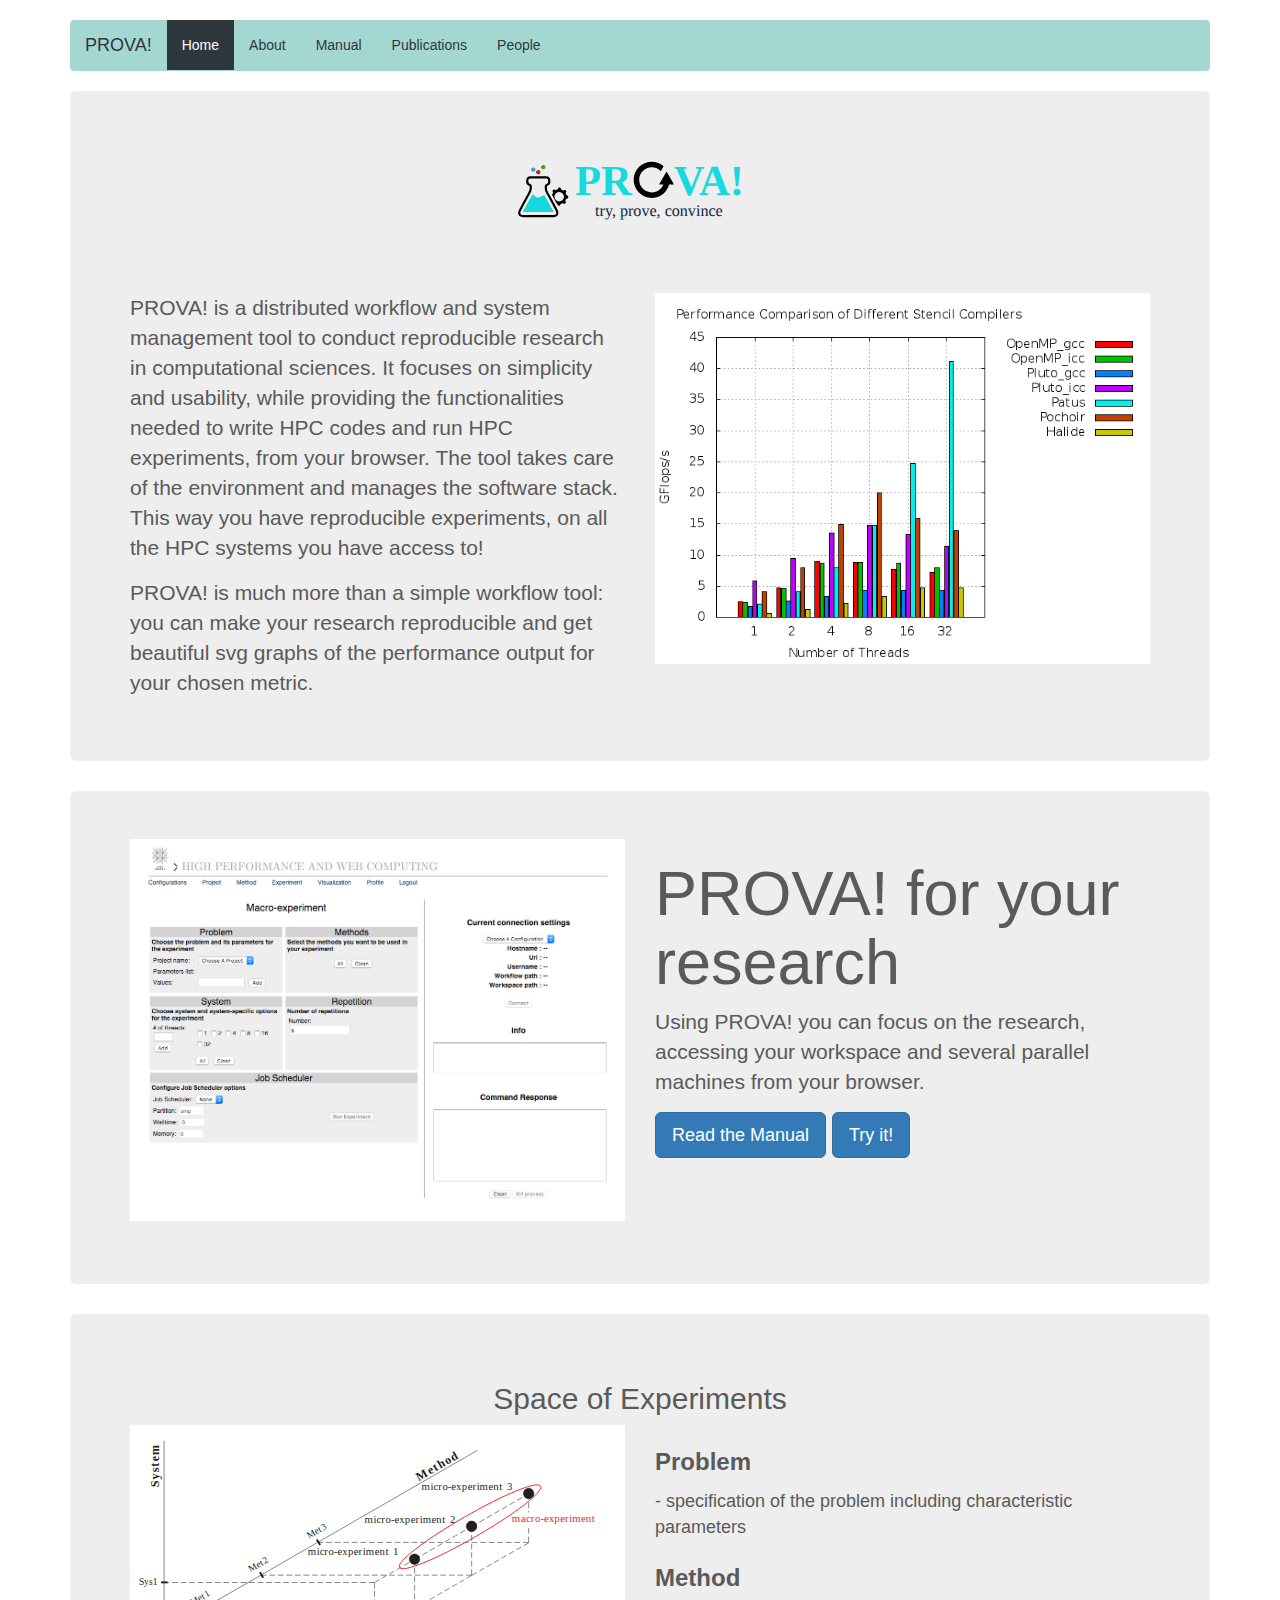
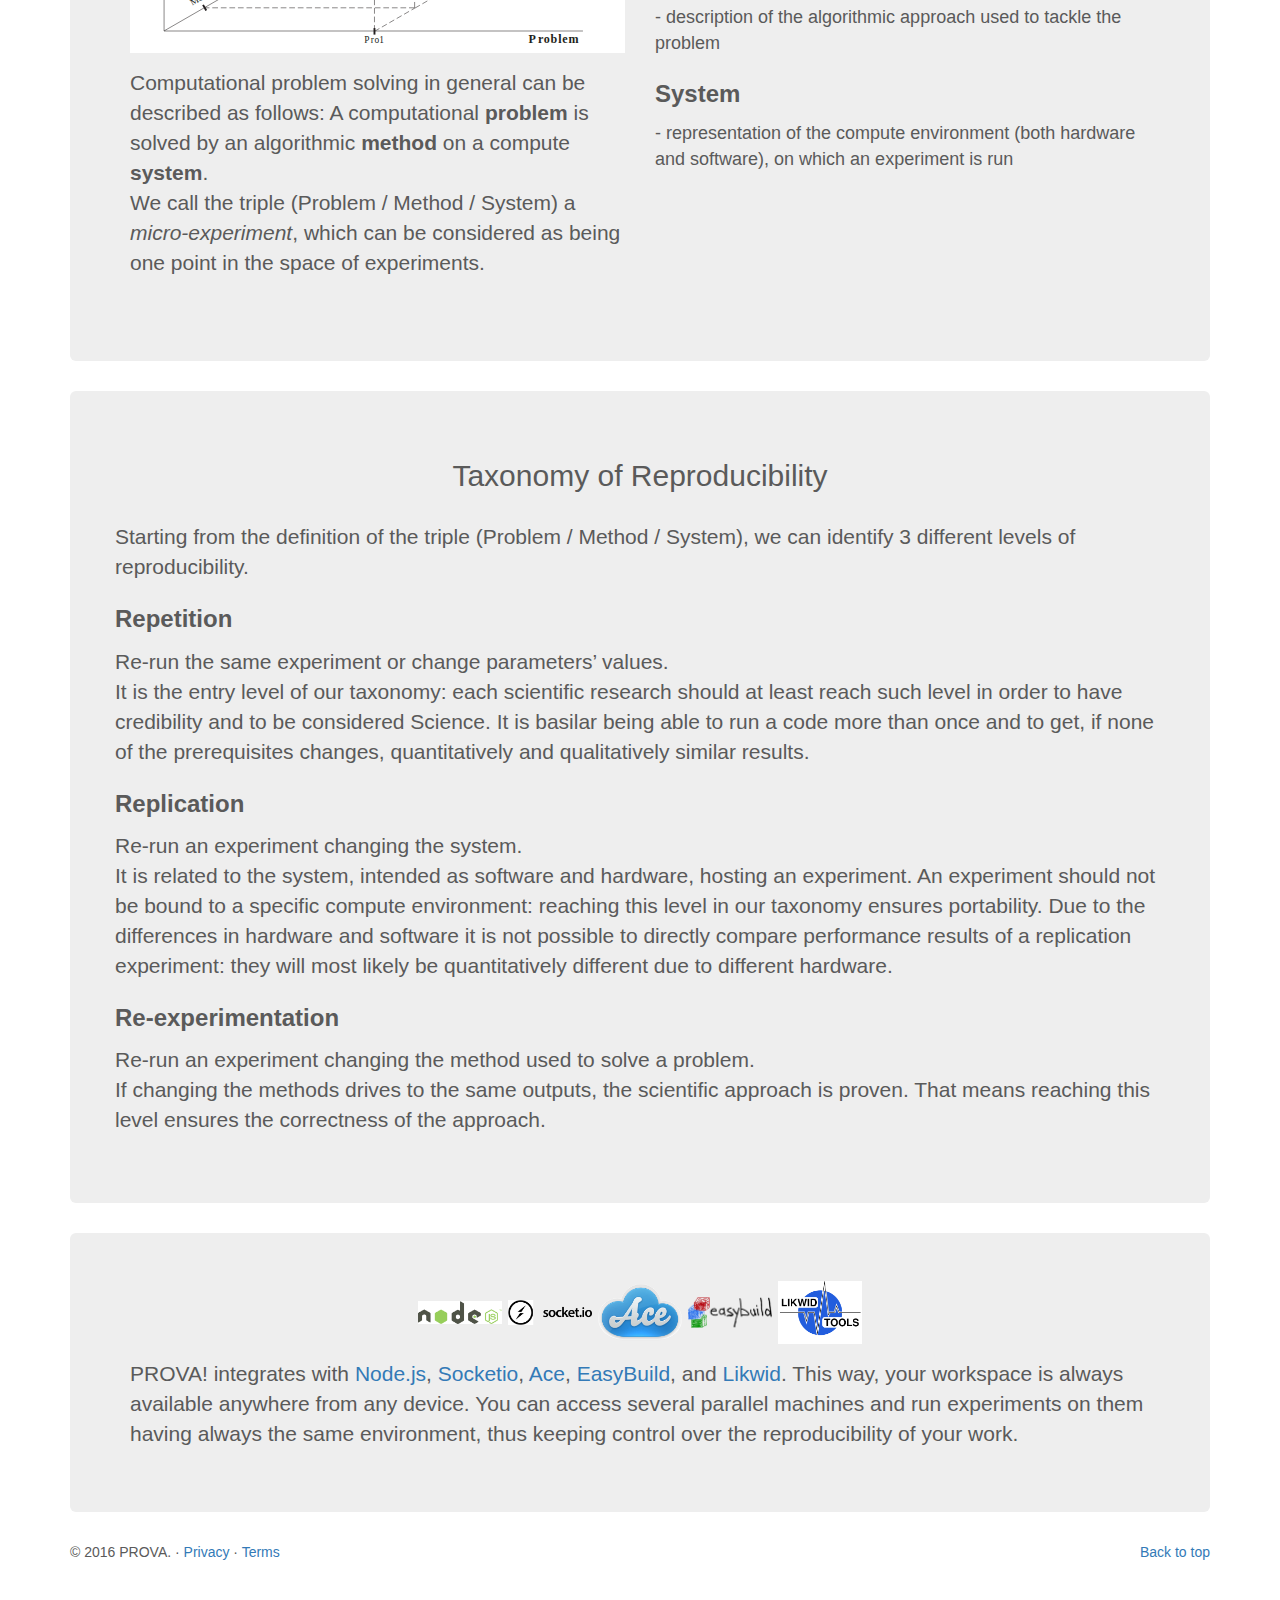
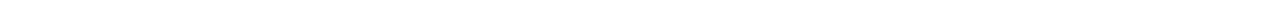
<file: index.html>
<!DOCTYPE html>
<html lang="en">
  <head>
    <meta charset="utf-8">
    <meta http-equiv="X-UA-Compatible" content="IE=edge">
    <meta name="viewport" content="width=device-width, initial-scale=1">
    <!-- The above 3 meta tags *must* come first in the head; any other head content must come *after* these tags -->
    <meta name="description" content="PROVA, a Tool for Reproducible High-Performance Computing Benchmarking Experiments">
    <meta name="author" content="Danilo Guerrera">
    <!-- <link rel="icon" href="images/favicon.ico"> -->
    <link rel="apple-touch-icon" sizes="180x180" href="images/apple-touch-icon.png">
    <link rel="icon" type="image/png" sizes="32x32" href="images/favicon-32x32.png">
    <link rel="icon" type="image/png" sizes="16x16" href="images/favicon-16x16.png">
    <link rel="manifest" href="images/site.webmanifest">
    <link rel="mask-icon" href="images/safari-pinned-tab.svg" color="#5bbad5">
    <link rel="shortcut icon" href="images/favicon.ico">
    <meta name="msapplication-TileColor" content="#da532c">
    <meta name="msapplication-config" content="images/browserconfig.xml">
    <meta name="theme-color" content="#ffffff">

    <title>PROVA! a tool for HPC Benchmarking Experiments</title>

    <!-- change to https -->
    <script>
      if (window.location.host.indexOf('github.io') > -1 && window.location.protocol != "https:"){
        window.location.protocol = "https";
      }
    </script>
    
    <!-- GA
    <script src="analytics.js"></script>
    -->
    <!-- GA -->
    <script>
    (function(i,s,o,g,r,a,m){i['GoogleAnalyticsObject']=r;i[r]=i[r]||function(){
    (i[r].q=i[r].q||[]).push(arguments)},i[r].l=1*new Date();a=s.createElement(o),
    m=s.getElementsByTagName(o)[0];a.async=1;a.src=g;m.parentNode.insertBefore(a,m)
    })(window,document,'script','https://www.google-analytics.com/analytics.js','ga');

    ga('create', 'UA-98787777-1', 'auto');
    ga('send', 'pageview');
    </script>
    
    <!-- Bootstrap core CSS -->
    <link href="css/bootstrap.min.css" rel="stylesheet">

    <!-- IE10 viewport hack for Surface/desktop Windows 8 bug -->
    <link href="css/ie10-viewport-bug-workaround.css" rel="stylesheet">

    <!-- Just for debugging purposes. Don't actually copy these 2 lines! -->
    <!--[if lt IE 9]><script src="../../assets/js/ie8-responsive-file-warning.js"></script><![endif]-->
    <script src="js/ie-emulation-modes-warning.js"></script>

    <!-- HTML5 shim and Respond.js for IE8 support of HTML5 elements and media queries -->
    <!--[if lt IE 9]>
      <script src="https://oss.maxcdn.com/html5shiv/3.7.2/html5shiv.min.js"></script>
      <script src="https://oss.maxcdn.com/respond/1.4.2/respond.min.js"></script>
    <![endif]-->

    <!-- Custom styles for this template -->
    <link href="css/carousel.css" rel="stylesheet">
  </head>
<!-- NAVBAR
================================================== -->
  <body>
    <div class="navbar-wrapper">
      <div class="container">

        <nav class="navbar navbar-inverse navbar-static-top">
          <div class="container">
            <div class="navbar-header">
              <button type="button" class="navbar-toggle collapsed" data-toggle="collapse" data-target="#navbar" aria-expanded="false" aria-controls="navbar">
                <span class="sr-only">Toggle navigation</span>
                <span class="icon-bar"></span>
                <span class="icon-bar"></span>
                <span class="icon-bar"></span>
              </button>
              <a class="navbar-brand" href="index.html">PROVA!</a>
            </div>
            <div id="navbar" class="navbar-collapse collapse">
              <ul class="nav navbar-nav">
                <li class="active"><a href="index.html">Home</a></li>
                <li><a href="about.html">About</a></li>
                <li><a href="manual.html">Manual</a></li>
                <li><a href="publications.html">Publications</a></li>
                <li><a href="people.html">People</a></li>
              </ul>
            </div>
          </div>
        </nav>

      </div>
    </div>

    <!-- Messaging and featurettes
    ================================================== -->
    <!-- Wrap the rest of the page in another container to center all the content. -->

    <div class="container">

      <!-- Three columns of text below the carousel -->
      <div class="jumbotron">

         <h2 id="icon-prova-size80" class="h1" data-heading-depth="1" style="display:block;text-align:center">
           <!-- When we have a logo we use it here <img src="images/prova.png" title="icon-prova" alt="icon-prova" data-path="images/prova.png" data-linkid="icon-prova" class="icon"> -->
           <img src="images/prova_full.svg" title="icon-prova" alt="icon-prova" data-path="images/prova_full.svg" data-linkid="icon-prova" class="icon">
            <!-- PROVA!<br>
            <span style="font-size:80%">try, prove, convince</span> -->
         </h2>
         <p class="p noindent"><br></p>
         <div class="row">
            <div class="col col-md-6">
               <p class="p noindent">PROVA! is a distributed workflow and system management tool to conduct reproducible research in computational sciences. It focuses on simplicity and usability,
                 while providing the functionalities needed to write HPC codes and run HPC experiments, from your browser. The tool takes care of the environment and
                 manages the software stack. This way you have reproducible experiments, on all the HPC systems you have access to!
               </p>
               <p class="p indent">PROVA! is much more than a simple workflow tool: you can make your research reproducible
                    and get beautiful svg graphs of the performance output for your chosen metric.
               </p>
            <!--   <p class="p indent"><a href="editor.html" data-linkid="edit-continue" class="btn btn-primary btn-lg" style="role:button">Start editing…</a></p> -->
            </div>
            <div class="col col-md-6">
               <p class="p noindent"><img src="images/measure.png" title="PROVA screenshot" alt="prova-focus" data-path="images/measure.png" data-linkid="prova-focus" style="width:100%"></p>
            </div>
         </div>
      </div>

      <div class="jumbotron">
        <div class="row">
          <div class="col col-md-6">
            <p class="p noindent"><img src="images/prova.png" title="Experiment screenshot" alt="sshot-presentation" data-path="images/prova.png" data-linkid="experiment" style="width:100%"></p>
          </div>
          <div class="col col-md-6">
             <h2 id="sec-prova-for-research" class="h1" data-heading-depth="1" style="display:block">PROVA! for your research</h2>
             <p class="p noindent">Using PROVA! you can focus on the research, accessing your workspace and several parallel machines from your browser.
             </p>
             <p class="p indent">
               <a href="manual.html" data-linkid="manual-html" class="btn btn-primary btn-lg" style="role:button">Read the Manual</a>
               <a href="https://repro-hpc.dmi.unibas.ch/" data-linkid="repro-hpc" class="btn btn-primary btn-lg" style="role:button">Try it!</a>
             </p>
          </div>
       </div>
     </div>

     <div class="jumbotron">
       <h2 style="display:block;text-align:center">Space of Experiments</h2>
       <div class="row">
         <div class="col col-md-6">
           <p class="p noindent"><img src="images/space.svg" title="Space of Experiments" alt="sshot-presentation" data-path="images/space.svg" data-linkid="spaceofexp" style="width:100%"></p>
           <p class="p noindent">
             Computational problem solving in general can be described as follows: A  computational <b>problem</b> is solved by an algorithmic
             <b>method</b> on a  compute <b>system</b>.
             <br>
             We call the triple (Problem / Method / System) a <i>micro-experiment</i>, which can be considered
             as being one point in the space of experiments.
           </p>
           <br>
         </div>
         <div class="col col-md-6">
          <!-- <h2>Experiment definition</h2>
          <p> -->
            <dl>
             <h3>
               <dt>Problem</dt>
             </h3>
               <h4>
                 <dd>- specification of the problem including characteristic parameters</dd>
               </h4>
             <h3>
               <dt>Method</dt>
             </h3>
               <h4>
                 <dd>- description of the algorithmic approach used to tackle the problem</dd>
               </h4>
             <h3>
               <dt>System</dt>
             </h3>
               <h4>
                 <dd>- representation of the compute environment (both hardware and software), on which an experiment is run</dd>
               </h4>
            </dl>
          </p>
          </div>
        </div>
        </div>


      <div class="jumbotron">
        <!-- <h2 style="display:block;text-align:center">Repeatability levels</h2> -->
        <h2 style="display:block;text-align:center">Taxonomy of Reproducibility</h2>
        <div class="row">
          <br>
          <!-- <div class="col col-md-6"> -->
              <p class="p noindent">
                Starting from the definition of the triple (Problem / Method / System), we can identify 3 different levels of reproducibility.
              </p>
              <dl>
                <h3>
                  <dt>Repetition</dt>
                </h3>
                  <p class="p noindent">
                      Re-run the same experiment or change parameters’ values.<br>
                      It is the entry level of our taxonomy: each scientific research should at least reach such level in order to have credibility and
                      to be considered Science. It is basilar being able to run a code more than once and to get, if none of the prerequisites changes,
                      quantitatively and qualitatively similar results.
                  </p>
                  <h3>
                    <dt>Replication</dt>
                  </h3>
                  <p class="p noindent">
                      Re-run an experiment changing the system.<br>
                      It is related to the system, intended as software and hardware, hosting an experiment.
                      An experiment should not be bound to a specific compute environment: reaching this level in our taxonomy ensures portability.
                      Due to the differences in hardware and software it is not possible to directly compare performance results of a replication
                      experiment: they will most likely be quantitatively different due to different hardware.
                  </p>
                  <h3>
                    <dt>Re-experimentation</dt>
                  </h3>
                    <p class="p noindent">
                      Re-run an experiment changing the method used to solve a problem.<br>
                      If changing the methods drives to the same outputs, the scientific approach is proven. That means reaching this level ensures the
                      correctness of the approach.
                    </p>
                </dl>
              </p>
        </div>
      </div>

    <div class="jumbotron">
      <div class="center align-center" style="text-align:center">
        <p class="p noindent">
          <img src="images/nodejs.png" title="Nodejs" alt="nodejs logo" data-path="images/nodejs.png" data-linkid="nodejs" class="icon">
          <img src="images/socketIO.png" title="SocketIO" alt="SocketIO logo" data-path="images/socketIO.png" data-linkid="socketIO" class="icon">
          <img src="images/ace.png" title="Ace" alt="Ace logo" data-path="images/ace.png" data-linkid="ace" class="icon">
          <img src="images/easybuild.png" title="EasyBuild" alt="EasyBuildO logo" data-path="images/easybuild.png" data-linkid="EasyBuild" class="icon">
          <img src="images/likwid.png" title="Likwid" alt="Likwid logo" data-path="images/likwid.png" data-linkid="Likwid" class="icon">
        </p>
      </div>
      <p class="p noindent">PROVA! integrates with <a href="https://nodejs.org" data-linkid="nodejs" target="_blank">Node.js</a>, <a href="http://socket.io/" data-linkid="socketio" target="_blank">Socketio</a>, <a href="https://ace.c9.io" data-linkid="ace" target="_blank">Ace</a>, <a href="https://hpcugent.github.io/easybuild/" data-linkid="easybuild" target="_blank">EasyBuild</a>, and <a href="https://github.com/RRZE-HPC/likwid/wiki" data-linkid="likwid" target="_blank">Likwid</a>.
        This way, your workspace is always available anywhere from any device. You can access several parallel machines and run experiments on them having always the same environment, thus keeping control over the reproducibility of your work.
      </p>
    </div>

      <!-- /END THE FEATURETTES -->


      <!-- FOOTER -->
      <footer>
        <p class="pull-right"><a href="#">Back to top</a></p>
        <p>&copy; 2016 PROVA. &middot; <a href="privacy.html">Privacy</a> &middot; <a href="terms.html">Terms</a></p>
      </footer>

    </div><!-- /.container -->


    <!-- Bootstrap core JavaScript
    ================================================== -->
    <!-- Placed at the end of the document so the pages load faster -->
    <script src="https://ajax.googleapis.com/ajax/libs/jquery/1.11.3/jquery.min.js"></script>
    <script>window.jQuery || document.write('<script src="js/jquery.min.js"><\/script>')</script>
    <script src="js/bootstrap.min.js"></script>
    <!-- Just to make our placeholder images work. Don't actually copy the next line! -->
    <script src="js/holder.min.js"></script>
    <!-- IE10 viewport hack for Surface/desktop Windows 8 bug -->
    <script src="js/ie10-viewport-bug-workaround.js"></script>
  </body>
</html>
</file>
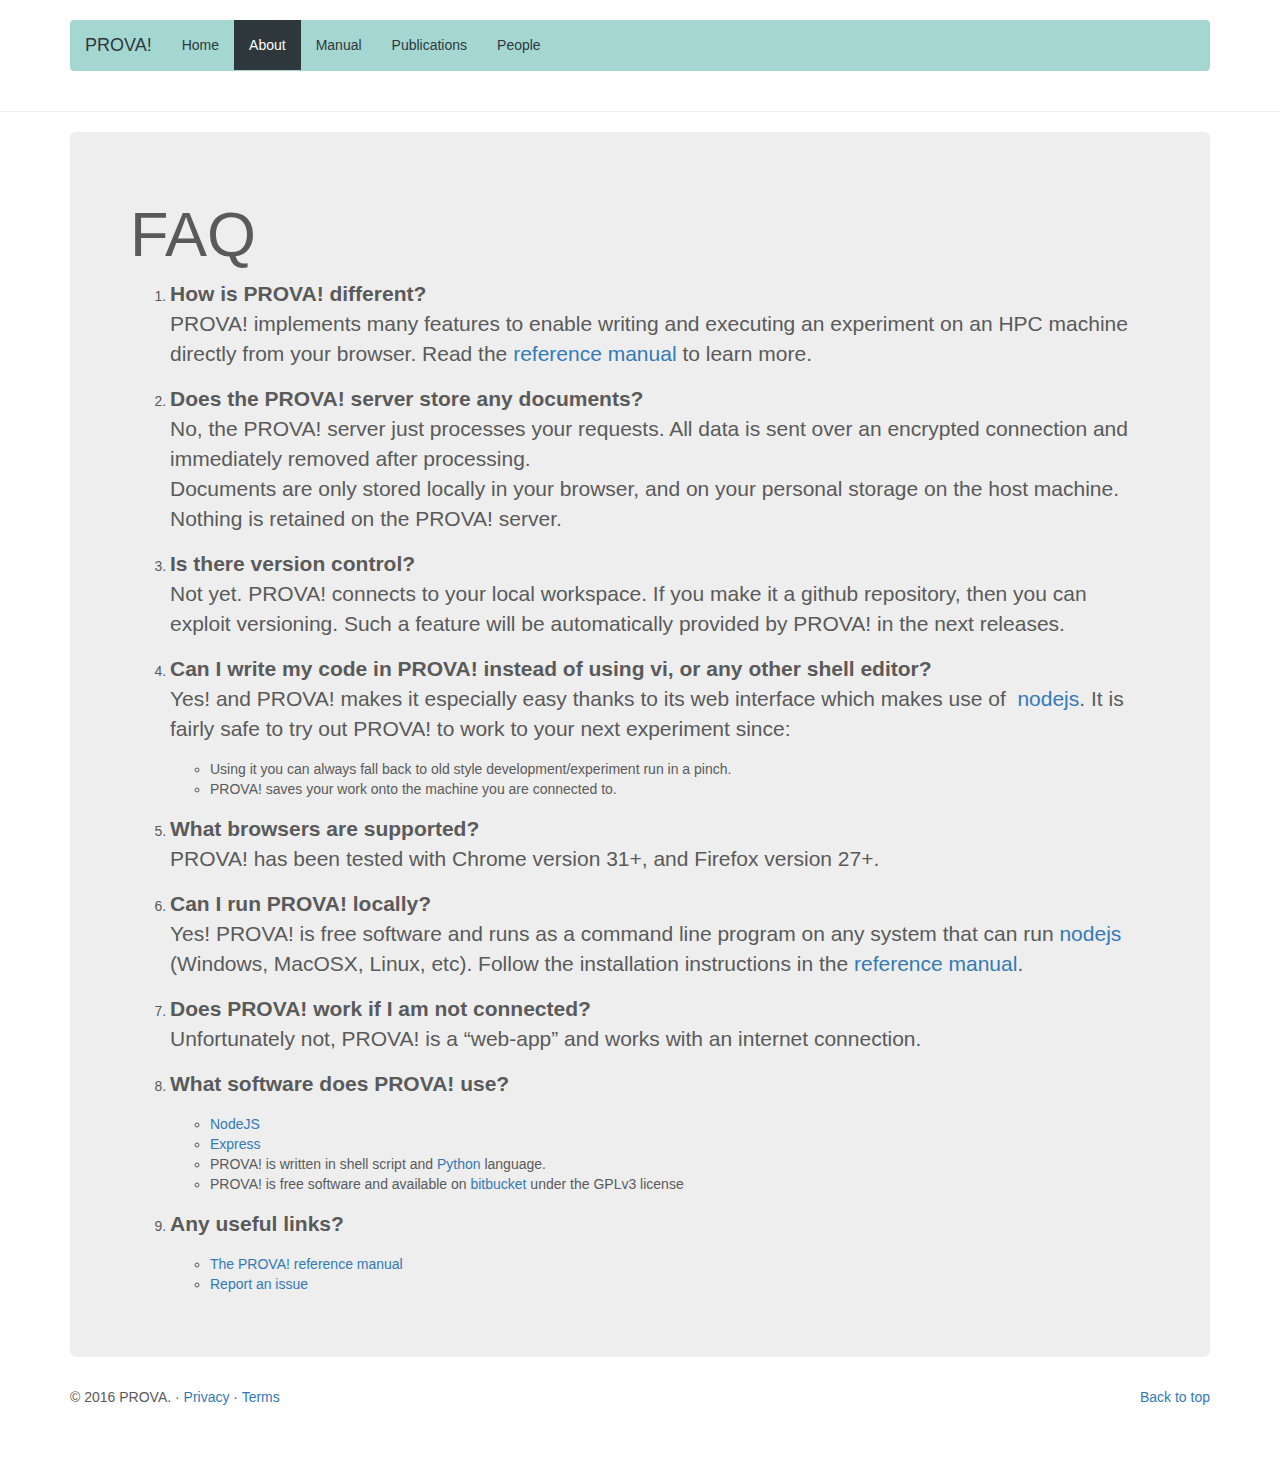
<file: about.html>
<html>
  <head>
    <meta charset="utf-8">
    <meta http-equiv="X-UA-Compatible" content="IE=edge">
    <meta name="viewport" content="width=device-width, initial-scale=1">
    <!-- The above 3 meta tags *must* come first in the head; any other head content must come *after* these tags -->
    <link rel="icon" href="images/favicon.ico">
    <!-- Bootstrap core CSS -->
    <link href="css/bootstrap.min.css" rel="stylesheet">

    <!-- IE10 viewport hack for Surface/desktop Windows 8 bug -->
    <link href="css/ie10-viewport-bug-workaround.css" rel="stylesheet">

    <!-- Just for debugging purposes. Don't actually copy these 2 lines! -->
    <!--[if lt IE 9]><script src="../../assets/js/ie8-responsive-file-warning.js"></script><![endif]-->
    <script src="js/ie-emulation-modes-warning.js"></script>

    <!-- GA -->
    <script src="analytics.js"></script>
    
    <!-- HTML5 shim and Respond.js for IE8 support of HTML5 elements and media queries -->
    <!--[if lt IE 9]>
      <script src="https://oss.maxcdn.com/html5shiv/3.7.2/html5shiv.min.js"></script>
      <script src="https://oss.maxcdn.com/respond/1.4.2/respond.min.js"></script>
    <![endif]-->

    <!-- Custom styles for this template -->
    <link href="css/carousel.css" rel="stylesheet">
  </head>

  <!-- NAVBAR
  ================================================== -->
  <body>
    <div class="navbar-wrapper">
      <div class="container">

        <nav class="navbar navbar-inverse navbar-static-top">
          <div class="container">
            <div class="navbar-header">
              <button type="button" class="navbar-toggle collapsed" data-toggle="collapse" data-target="#navbar" aria-expanded="false" aria-controls="navbar">
                <span class="sr-only">Toggle navigation</span>
                <span class="icon-bar"></span>
                <span class="icon-bar"></span>
                <span class="icon-bar"></span>
              </button>
              <a class="navbar-brand" href="index.html">PROVA!</a>
            </div>
            <div id="navbar" class="navbar-collapse collapse">
              <ul class="nav navbar-nav">
                <li><a href="index.html">Home</a></li>
                <li class="active"><a href="about.html">About</a></li>
                <li><a href="manual.html">Manual</a></li>
                <li><a href="publications.html">Publications</a></li>
                <li><a href="people.html">People</a></li>
              </ul>
            </div>
          </div>
        </nav>

      </div>
    </div>

    <hr>

    <div class="container">
      <div class="jumbotron">
      	<h2 id="sec-faq" class="h1" data-heading-depth="1" style="display:block">FAQ</h2>
      	<ol class="ol loose">
      		<li class="li ol-li loose-li">
      			<p><strong class="strong-star2">How is PROVA! different?</strong><br>
      				PROVA! implements many features to enable writing and executing an
      				experiment on an HPC machine directly from your browser. Read the <a href="manual.html" data-linkid="reference manual">reference manual</a> to learn more.
      			</p>
      		</li>
      		<li class="li ol-li loose-li">
      			<p><strong class="strong-star2">Does the PROVA! server store any documents?</strong><br>
      				No, the PROVA! server just processes your requests. All data is sent over an
      				encrypted connection and immediately removed after processing.<br>
              Documents are only stored locally in your browser, and on your
      				personal storage on the host machine. Nothing is retained on the PROVA! server.
      			</p>
      		</li>
      		<!-- <li class="li ol-li loose-li">
      			<p><strong class="strong-star2">Do I need to save my files?</strong><br>
      				No, PROVA! continuously saves the current document in browser local
      				storage. You can at any time close the browser or shutdown the
      				computer and your changes are saved. PROVA! also automatically
      				synchronizes your changes to the machine you are accessing every 30 seconds or
      				so.
      			</p>
      		</li> -->
      		<!-- <li class="li ol-li loose-li">
      			<p><strong class="strong-star2">Can I work concurrently with other users on a project?</strong><br>
      				Yes, PROVA! merges concurrent changes automatically. However,
      				currently only Github supports full sharing of files in
      				the cloud.
      			</p>
      		</li> -->
      		<li class="li ol-li loose-li">
      			<p><strong class="strong-star2">Is there version control?</strong><br>
      				Not yet. PROVA! connects to your local workspace. If you make it a github repository, then you can exploit
      				versioning. Such a feature will be automatically provided by PROVA! in the next releases.
      			</p>
      		</li>
      		<li class="li ol-li loose-li">
      			<p><strong class="strong-star2">Can I write my code in PROVA! instead of using vi, or any other shell editor?</strong><br>
              Yes! and PROVA! makes it especially easy thanks to its web interface which makes use of &nbsp;<a href="http://nodejs.org" 
                    data-linkid="nodejs">nodejs</a>. <!--to work with others through
      				Github. -->It is fairly safe to try out PROVA! to work to your next experiment since:
      			</p>
        			<ul class="ul list-star compact">
        				<li class="li ul-li list-star-li compact-li">Using it you can always fall back to old style development/experiment run in a pinch.</li>
        				<li class="li ul-li list-star-li compact-li">PROVA! <!--synchronizes and backs up your document to the cloud
      					making the document available anywhere on any device.-->saves your work onto the machine you are connected to.
        				</li>
        			</ul>
            </p>
      		</li>
      		<li class="li ol-li loose-li">
      			<p><strong class="strong-star2">What browsers are supported?</strong><br>
      				PROVA! has been tested with Chrome version 31+, and
      				Firefox version 27+.
      			</p>
      		</li>
      		<li class="li ol-li loose-li">
      			<p><strong class="strong-star2">Can I run PROVA! locally?</strong><br>
      				Yes! PROVA! is free software and runs as a command line program on
      				any system that can run <a href="http://nodejs.org" data-linkid="nodejs">nodejs</a> (Windows, MacOSX, Linux, etc).
      				Follow the installation instructions in the <a href="manual.html">reference manual</a>.
      			</p>
      		</li>
      		<li class="li ol-li loose-li">
      			<p><strong class="strong-star2">Does PROVA! work if I am not connected?</strong><br>
            Unfortunately not, PROVA! is a
      				“web-app” and works with an internet connection.
      			</p>
      		</li>
      		<li class="li ol-li loose-li">
      			<p><strong class="strong-star2">What software does PROVA! use?</strong>
        			<ul class="ul list-dash compact">
        				<li class="li ul-li list-dash-li compact-li"><a href="http://nodejs.org" data-linkid="nodejs">NodeJS</a></li>
        				<li class="li ul-li list-dash-li compact-li"><a href="http://expressjs.com" data-linkid="express">Express</a></li>
        				<li class="li ul-li list-dash-li compact-li">PROVA! is written in shell script and <a href="https://www.python.org/" data-linkid="python">Python</a> language.</li>
        				<li class="li ul-li list-dash-li compact-li">PROVA! is free software and available on <a href="https://bitbucket.org/hpwc/nodejs_server" data-linkid="bitbucket">bitbucket</a> under the
        					GPLv3 license
        				</li>
        			</ul>
            </p>
      		</li>
      		<li class="li ol-li loose-li">
      			<p><strong class="strong-star2">Any useful links?</strong>
        			<ul class="ul list-dash compact">
        				<li class="li ul-li list-dash-li compact-li"><a href="manual.html" data-linkid="reference manual">The PROVA! reference manual</a></li>
        				<li class="li ul-li list-dash-li compact-li"><a href="https://github.com/dominicbosch/hpwc-workflow/issues">Report an issue</a> </li>
        			</ul>
            </p>
      		</li>
      	</ol>
      </div>

      <!-- FOOTER -->
  		<footer>
  			<p class="pull-right"><a href="#">Back to top</a></p>
  			<p>&copy; 2016 PROVA. &middot; <a href="privacy.html">Privacy</a> &middot; <a href="terms.html">Terms</a></p>
  		</footer>

    </div><!-- /.container -->
    <!-- Bootstrap core JavaScript
    ================================================== -->
    <!-- Placed at the end of the document so the pages load faster -->
    <script src="https://ajax.googleapis.com/ajax/libs/jquery/1.11.3/jquery.min.js"></script>
    <script>window.jQuery || document.write('<script src="js/jquery.min.js"><\/script>')</script>
    <script src="js/bootstrap.min.js"></script>
    <!-- Just to make our placeholder images work. Don't actually copy the next line! -->
    <script src="js/holder.min.js"></script>
    <!-- IE10 viewport hack for Surface/desktop Windows 8 bug -->
    <script src="js/ie10-viewport-bug-workaround.js"></script>
  </body>
</html>
</file>
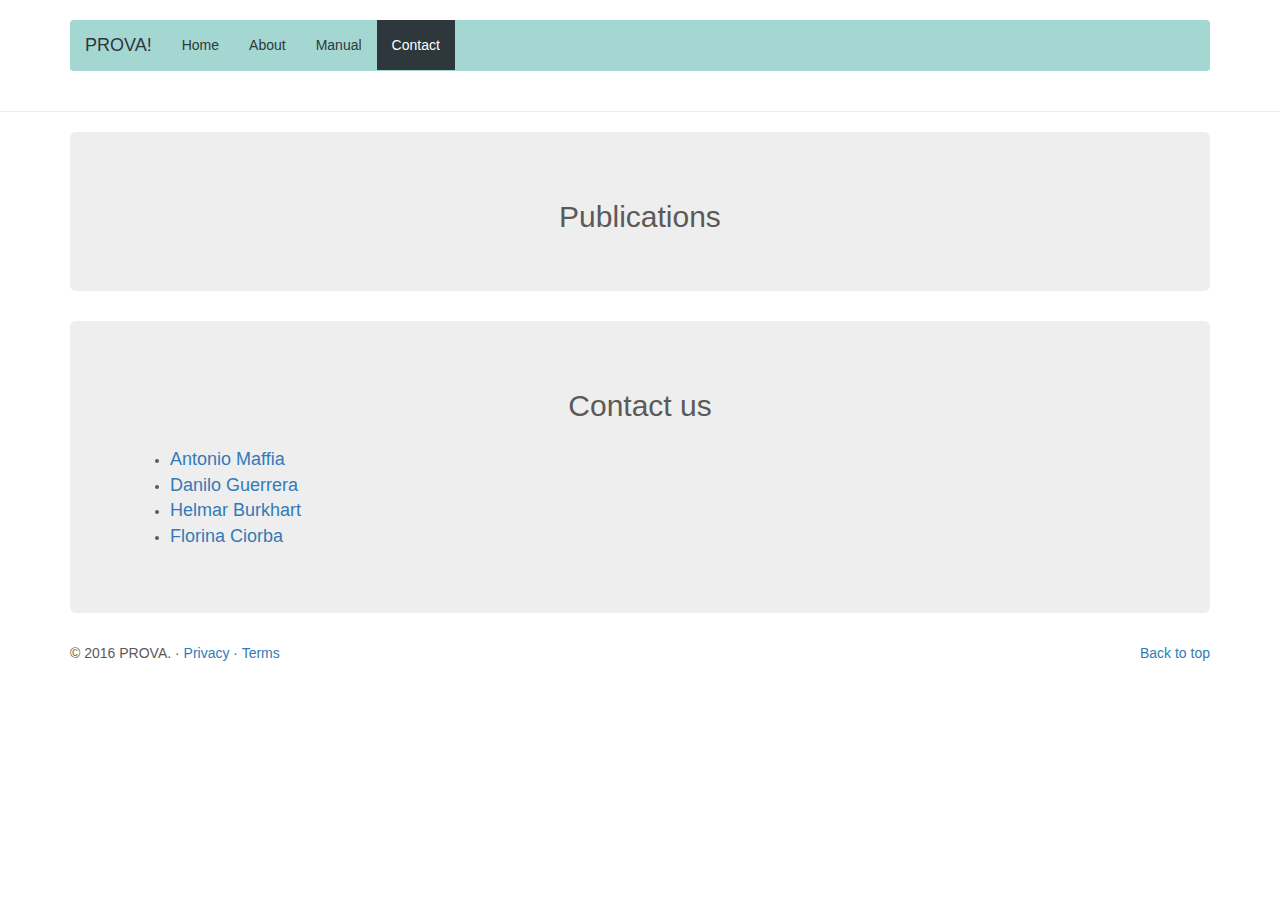
<file: contact.html>
<html>
  <head>
    <meta charset="utf-8">
    <meta http-equiv="X-UA-Compatible" content="IE=edge">
    <meta name="viewport" content="width=device-width, initial-scale=1">
    <!-- The above 3 meta tags *must* come first in the head; any other head content must come *after* these tags -->
    <link rel="icon" href="images/favicon.ico">
    <!-- Bootstrap core CSS -->
    <link href="css/bootstrap.min.css" rel="stylesheet">

    <!-- IE10 viewport hack for Surface/desktop Windows 8 bug -->
    <link href="css/ie10-viewport-bug-workaround.css" rel="stylesheet">

    <!-- Just for debugging purposes. Don't actually copy these 2 lines! -->
    <!--[if lt IE 9]><script src="../../assets/js/ie8-responsive-file-warning.js"></script><![endif]-->
    <script src="js/ie-emulation-modes-warning.js"></script>

    <!-- HTML5 shim and Respond.js for IE8 support of HTML5 elements and media queries -->
    <!--[if lt IE 9]>
      <script src="https://oss.maxcdn.com/html5shiv/3.7.2/html5shiv.min.js"></script>
      <script src="https://oss.maxcdn.com/respond/1.4.2/respond.min.js"></script>
    <![endif]-->
    
    <!-- GA -->
    <script src="analytics.js"></script>
    
    <!-- Custom styles for this template -->
    <link href="css/carousel.css" rel="stylesheet">
  </head>

  <!-- NAVBAR
  ================================================== -->
  <body>
    <div class="navbar-wrapper">
      <div class="container">

        <nav class="navbar navbar-inverse navbar-static-top">
          <div class="container">
            <div class="navbar-header">
              <button type="button" class="navbar-toggle collapsed" data-toggle="collapse" data-target="#navbar" aria-expanded="false" aria-controls="navbar">
                <span class="sr-only">Toggle navigation</span>
                <span class="icon-bar"></span>
                <span class="icon-bar"></span>
                <span class="icon-bar"></span>
              </button>
              <a class="navbar-brand" href="index.html">PROVA!</a>
            </div>
            <div id="navbar" class="navbar-collapse collapse">
              <ul class="nav navbar-nav">
                <li><a href="index.html">Home</a></li>
                <li><a href="about.html">About</a></li>
                <li><a href="manual.html">Manual</a></li>
                <li class="active"><a href="contact.html">Contact</a></li>
              </ul>
            </div>
          </div>
        </nav>

      </div>
    </div>

    <hr>

    <div class="container">
      <div class="jumbotron">
        <!-- <h2 style="display:block;text-align:center">Repeatability levels</h2> -->
        <h2 style="display:block;text-align:center">Publications</h2>
              <!-- <script src="http://bibbase.org/dblp/danilo_guerrera?jsonp=1"></script> -->
              <!-- <script src="http://bibbase.org/service/mendeley/a7f8b865-d717-347c-bc9e-12d85a20072f?jsonp=1"></script> -->
              <script src="https://bibbase.org/service/mendeley/a7f8b865-d717-347c-bc9e-12d85a20072f?jsonp=1"></script>
      </div>

      <div class="jumbotron">
        <!-- <h2 style="display:block;text-align:center">Repeatability levels</h2> -->
        <h2 style="display:block;text-align:center">Contact us</h2>
        <div class="row">
           <div class="col col-md-6">
              <p class="p noindent">
                <ul>
                  <li><a href="mailto:antonio.maffia@unibas.ch" style="font-size: 18px";>Antonio Maffia</a></li>
                  <li><a href="mailto:danilo.guerrera@unibas.ch" style="font-size: 18px">Danilo Guerrera</a></li>
                  <li><a href="mailto:helmar.burkhart@unibas.ch" style="font-size: 18px">Helmar Burkhart</a></li>
                  <li><a href="mailto:florina.ciorba@unibas.ch" style="font-size: 18px">Florina Ciorba</a></li>
                </ul>
              </p>
           </div>
        </div>
      </div>

      <!-- FOOTER -->
  		<footer>
  			<p class="pull-right"><a href="#">Back to top</a></p>
  			<p>&copy; 2016 PROVA. &middot; <a href="privacy.html">Privacy</a> &middot; <a href="terms.html">Terms</a></p>
  		</footer>
    </div><!-- /.container -->

    <!-- Bootstrap core JavaScript
    ================================================== -->
    <!-- Placed at the end of the document so the pages load faster -->
    <script src="https://ajax.googleapis.com/ajax/libs/jquery/1.11.3/jquery.min.js"></script>
    <script>window.jQuery || document.write('<script src="js/jquery.min.js"><\/script>')</script>
    <script src="js/bootstrap.min.js"></script>
    <!-- Just to make our placeholder images work. Don't actually copy the next line! -->
    <script src="js/holder.min.js"></script>
    <!-- IE10 viewport hack for Surface/desktop Windows 8 bug -->
    <script src="js/ie10-viewport-bug-workaround.js"></script>
  </body>
</html>
</file>
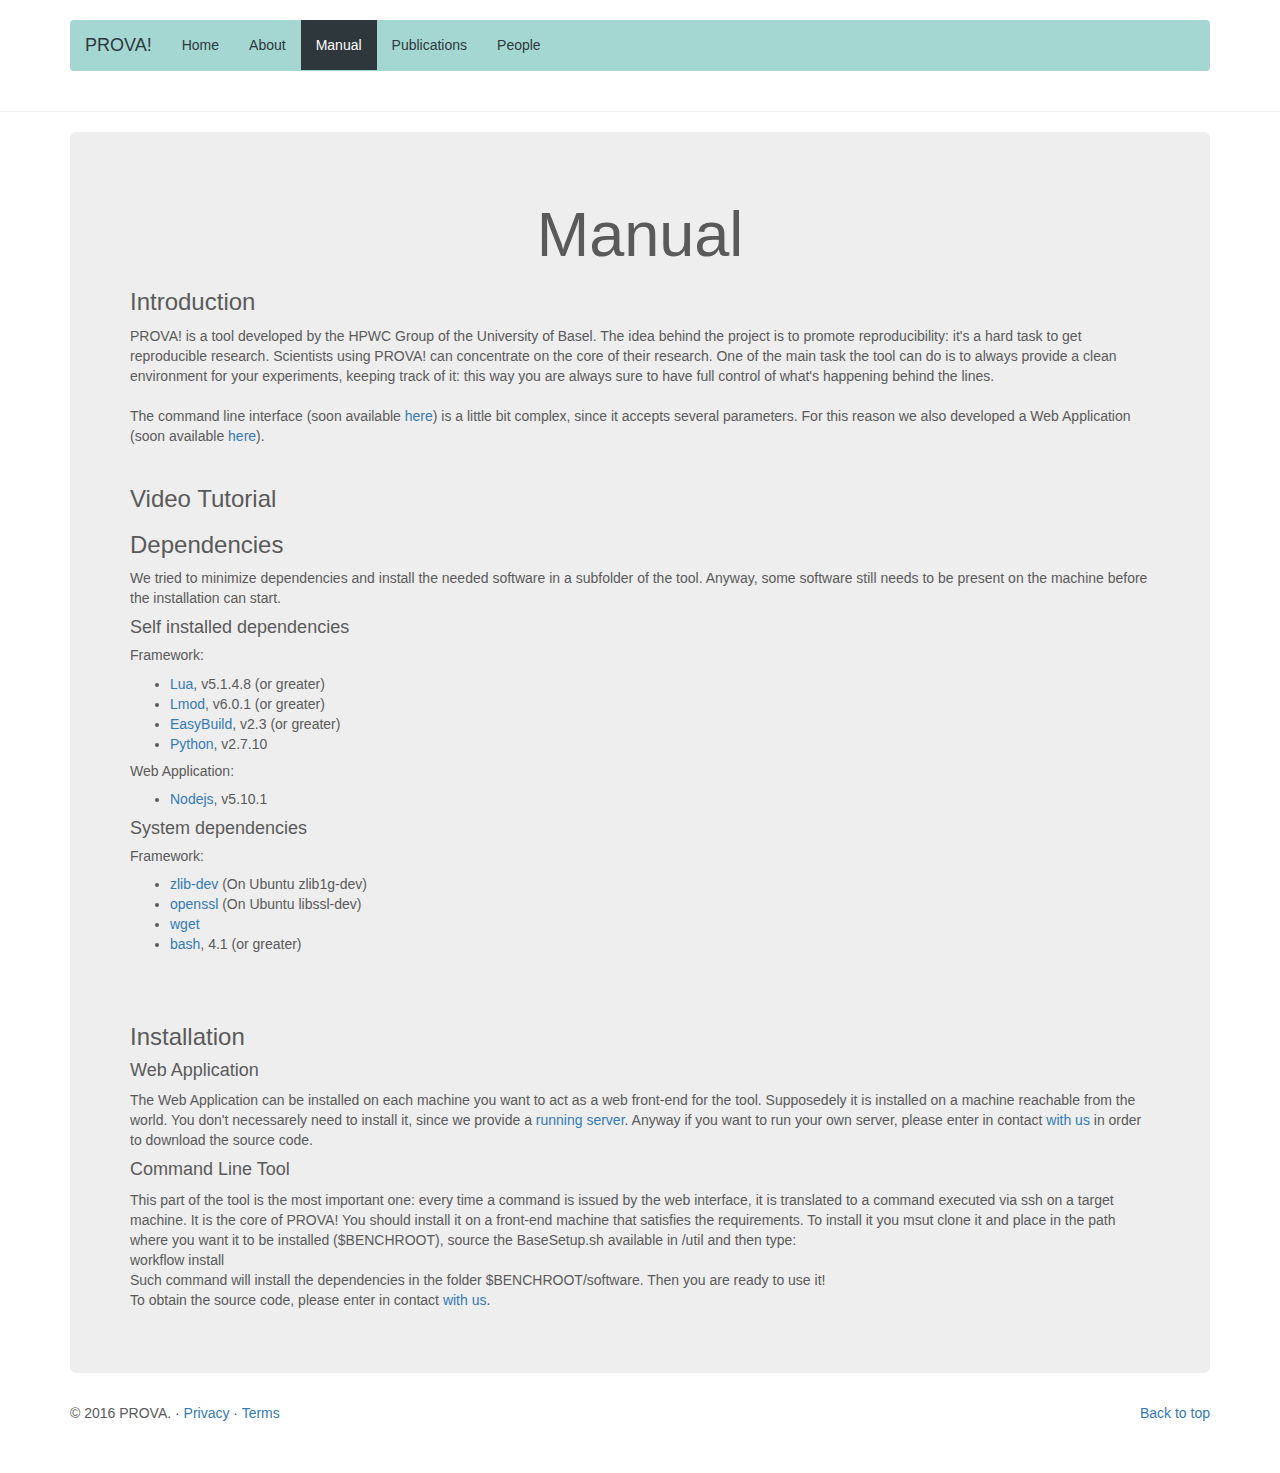
<file: manual.html>
<html>
  <head>
    <meta charset="utf-8">
    <meta http-equiv="X-UA-Compatible" content="IE=edge">
    <meta name="viewport" content="width=device-width, initial-scale=1">
    <!-- The above 3 meta tags *must* come first in the head; any other head content must come *after* these tags -->
    <link rel="icon" href="images/favicon.ico">
    <!-- Bootstrap core CSS -->
    <link href="css/bootstrap.min.css" rel="stylesheet">

    <!-- IE10 viewport hack for Surface/desktop Windows 8 bug -->
    <link href="css/ie10-viewport-bug-workaround.css" rel="stylesheet">

    <!-- Just for debugging purposes. Don't actually copy these 2 lines! -->
    <!--[if lt IE 9]><script src="../../assets/js/ie8-responsive-file-warning.js"></script><![endif]-->
    <script src="js/ie-emulation-modes-warning.js"></script>

    <!-- HTML5 shim and Respond.js for IE8 support of HTML5 elements and media queries -->
    <!--[if lt IE 9]>
      <script src="https://oss.maxcdn.com/html5shiv/3.7.2/html5shiv.min.js"></script>
      <script src="https://oss.maxcdn.com/respond/1.4.2/respond.min.js"></script>
    <![endif]-->
    
    <!-- GA -->
    <script src="analytics.js"></script>
    
    <!-- Custom styles for this template -->
    <link href="css/carousel.css" rel="stylesheet">
  </head>

  <!-- NAVBAR
  ================================================== -->
  <body>
    <div class="navbar-wrapper">
      <div class="container">

        <nav class="navbar navbar-inverse navbar-static-top">
          <div class="container">
            <div class="navbar-header">
              <button type="button" class="navbar-toggle collapsed" data-toggle="collapse" data-target="#navbar" aria-expanded="false" aria-controls="navbar">
                <span class="sr-only">Toggle navigation</span>
                <span class="icon-bar"></span>
                <span class="icon-bar"></span>
                <span class="icon-bar"></span>
              </button>
              <a class="navbar-brand" href="index.html">PROVA!</a>
            </div>
            <div id="navbar" class="navbar-collapse collapse">
              <ul class="nav navbar-nav">
                <li><a href="index.html">Home</a></li>
                <li><a href="about.html">About</a></li>
                <li class="active"><a href="manual.html">Manual</a></li>
                <li><a href="publications.html">Publications</a></li>
                <li><a href="people.html">People</a></li>
              </ul>
            </div>
          </div>
        </nav>

      </div>
    </div>

    <hr>

    <div class="container">
      <div class="jumbotron">
        <h2 id="icon-prova-size80" class="h1" data-heading-depth="1" style="display:block;text-align:center">
          <!-- When we have a logo we use it here <img src="images/prova.png" title="icon-prova" alt="icon-prova" data-path="images/prova.png" data-linkid="icon-prova" class="icon"> -->
           <!-- <br> -->
           Manual<br>
        </h2>
      <p>
        <h3>Introduction</h3>
        PROVA! is a tool developed by the HPWC Group of the University of Basel. The idea behind the project is to promote reproducibility:
        it's a hard task to get reproducible research. Scientists using PROVA! can concentrate on the core of their research. One of the main
        task the tool can do is to always provide a clean environment for your experiments, keeping track of it: this way you are always sure
        to have full control of what's happening behind the lines.<br><br>
        The <!-- <a href="https://bitbucket.org/dguerrera/workflow" target="_blank">command line interface</a> --> command line interface (soon available <a href="https://bitbucket.org/dguerrera/workflow" target="_blank">here</a>) is a little bit complex, since it accepts several
        parameters. For this reason we also developed a Web Application (soon available <a href="https://bitbucket.org/hpwc/nodejs_server" target="_blank">here</a>)<!-- <a href="https://bitbucket.org/hpwc/nodejs_server" target="_blank">Web Application</a> -->.
        <br><br>
         <h3>Video Tutorial</h3>
        <h3>Dependencies</h3>
        We tried to minimize dependencies and install the needed software in a subfolder of the tool. Anyway, some software still needs to be
        present on the machine before the installation can start.<br>
        <h4>Self installed dependencies</h4>
        <h5>Framework:</h5>
          <ul class="self-deps">
            <li><a href="http://www.lua.org/" target="_blank">Lua</a>, v5.1.4.8 (or greater)</li>
            <li><a href="https://www.tacc.utexas.edu/research-development/tacc-projects/lmod" target="_blank">Lmod</a>, v6.0.1 (or greater)
            <li><a href="http://easybuild.readthedocs.org/" target="_blank">EasyBuild</a>, v2.3 (or greater)
            <li><a href="https://www.python.org/" target="_blank">Python</a>, v2.7.10
        <!-- <li>[NumPy](http://www.numpy.org/) v1.10.1 (or greater) -->
          </ul>
        <h5>Web Application:</h5>
        <ul class="self-deps">
          <li><a href="https://nodejs.org/en/" target="_blank">Nodejs</a>, v5.10.1</li>
        </ul>
        <h4>System dependencies</h4>
        <h5>Framework:</h5>
          <ul class="self-deps">
            <li><a href="http://www.zlib.net/" target="_blank">zlib-dev</a> (On Ubuntu zlib1g-dev)</li>
            <li><a href="https://www.openssl.org/" target="_blank">openssl</a> (On Ubuntu libssl-dev)</li>
            <li><a href="https://www.gnu.org/software/wget/" target="_blank">wget</a></li>
            <li><a href="https://www.gnu.org/software/bash/" target="_blank">bash</a>, 4.1 (or greater)</li>
          </ul>
       <br><br>
       <h3>Installation</h3>
       <h4>Web Application</h4>
       The Web Application can be installed on each machine you want to act as a web front-end for the tool.
       Supposedely it is installed on a machine reachable from the world. You don't necessarely need to install it,
       since we provide a <a href="https://repro-hpc.dmi.unibas.ch/" target="_blank">running server</a>.
       Anyway if you want to run your own server, please enter in contact <a href="contact.html">with us</a> in order to download the source code.<br>
       <h4>Command Line Tool</h4>
       This part of the tool is the most important one: every time a command is issued by the web interface, it is translated to a 
       command executed via ssh on a target machine. It is the core of PROVA!
       You should install it on a front-end machine that satisfies the requirements. To install it you msut clone it and place in the 
       path where you want it to be installed ($BENCHROOT), source the BaseSetup.sh available in /util and then type:<br>
       workflow install
       <br>
       Such command will install the dependencies in the folder $BENCHROOT/software. Then you are ready to use it!<br>
       To obtain the source code, please enter in contact <a href="people.html">with us</a>.
      </p>
      </div>

      <!-- FOOTER -->
  		<footer>
  			<p class="pull-right"><a href="#">Back to top</a></p>
  			<p>&copy; 2016 PROVA. &middot; <a href="privacy.html">Privacy</a> &middot; <a href="terms.html">Terms</a></p>
  		</footer>

    </div><!-- /.container -->
    <!-- Bootstrap core JavaScript
    ================================================== -->
    <!-- Placed at the end of the document so the pages load faster -->
    <script src="https://ajax.googleapis.com/ajax/libs/jquery/1.11.3/jquery.min.js"></script>
    <script>window.jQuery || document.write('<script src="js/jquery.min.js"><\/script>')</script>
    <script src="js/bootstrap.min.js"></script>
    <!-- Just to make our placeholder images work. Don't actually copy the next line! -->
    <script src="js/holder.min.js"></script>
    <!-- IE10 viewport hack for Surface/desktop Windows 8 bug -->
    <script src="js/ie10-viewport-bug-workaround.js"></script>
  </body>
</html>
</file>
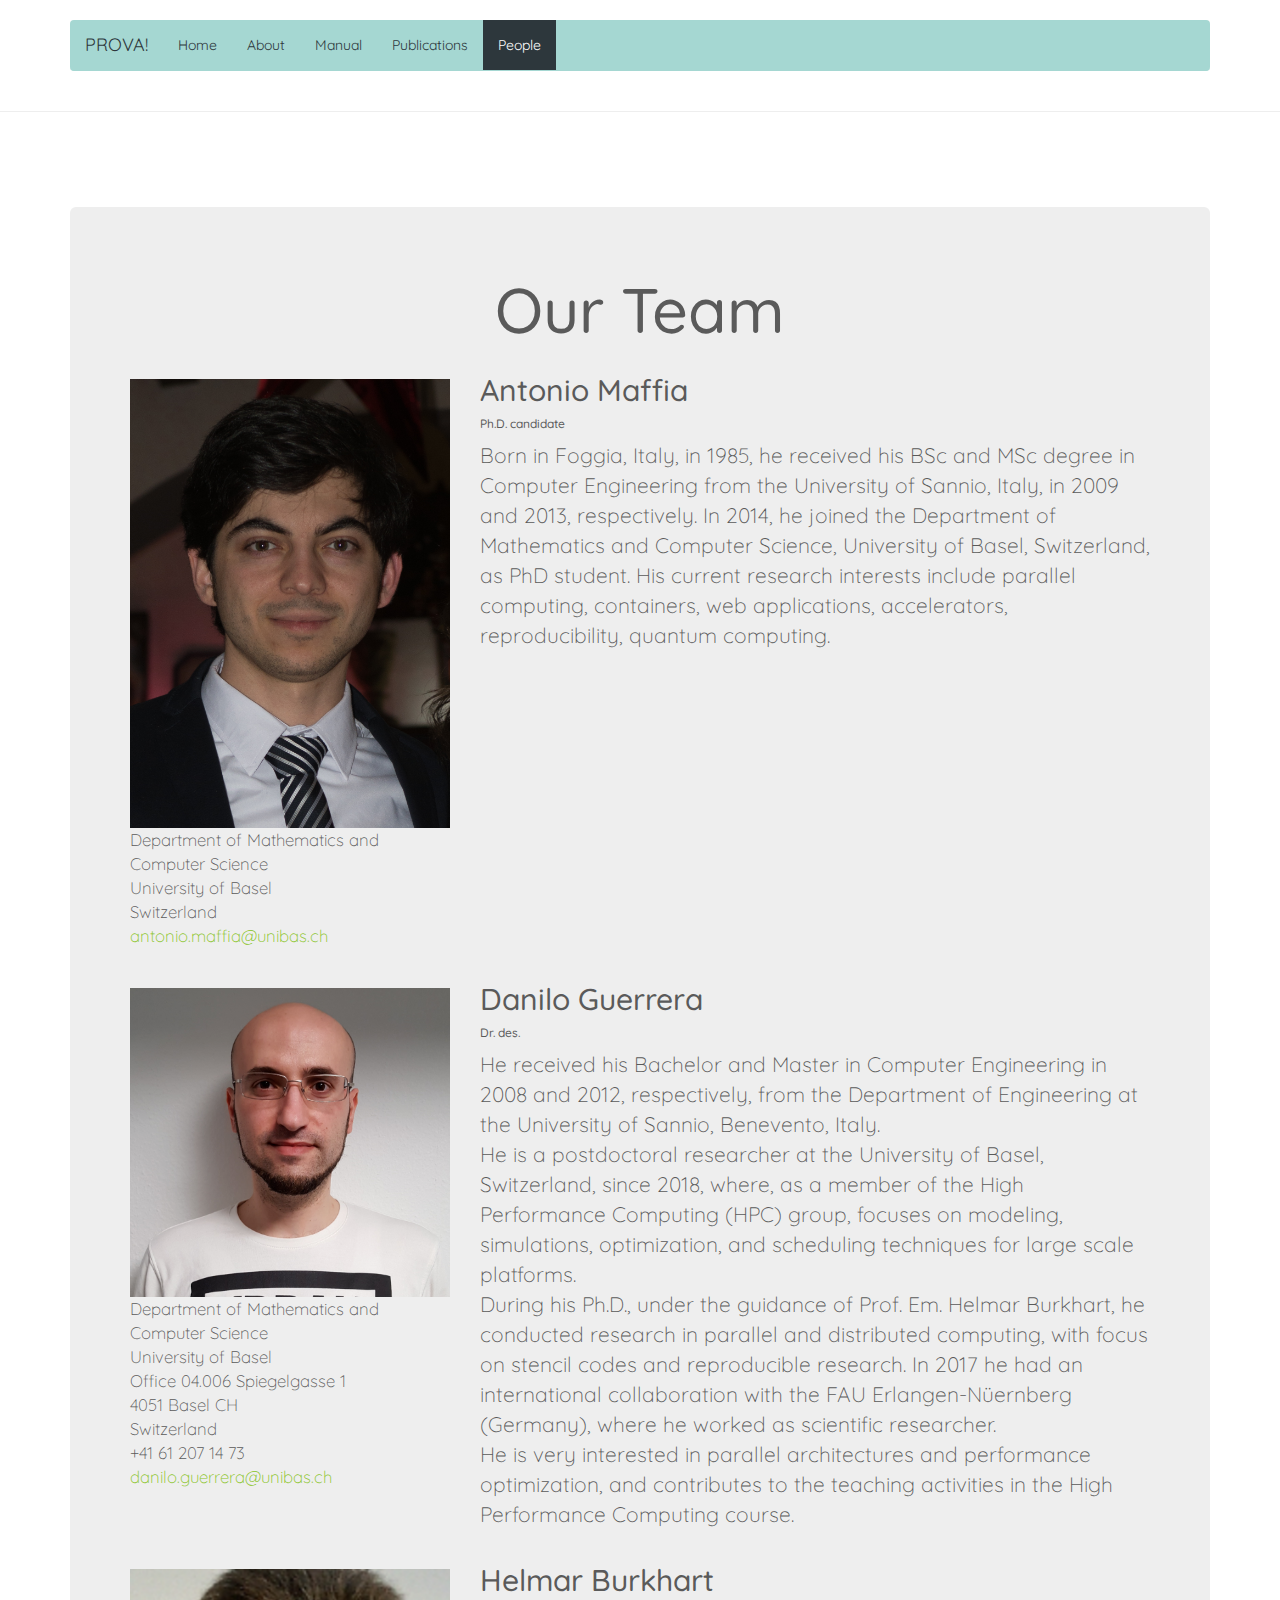
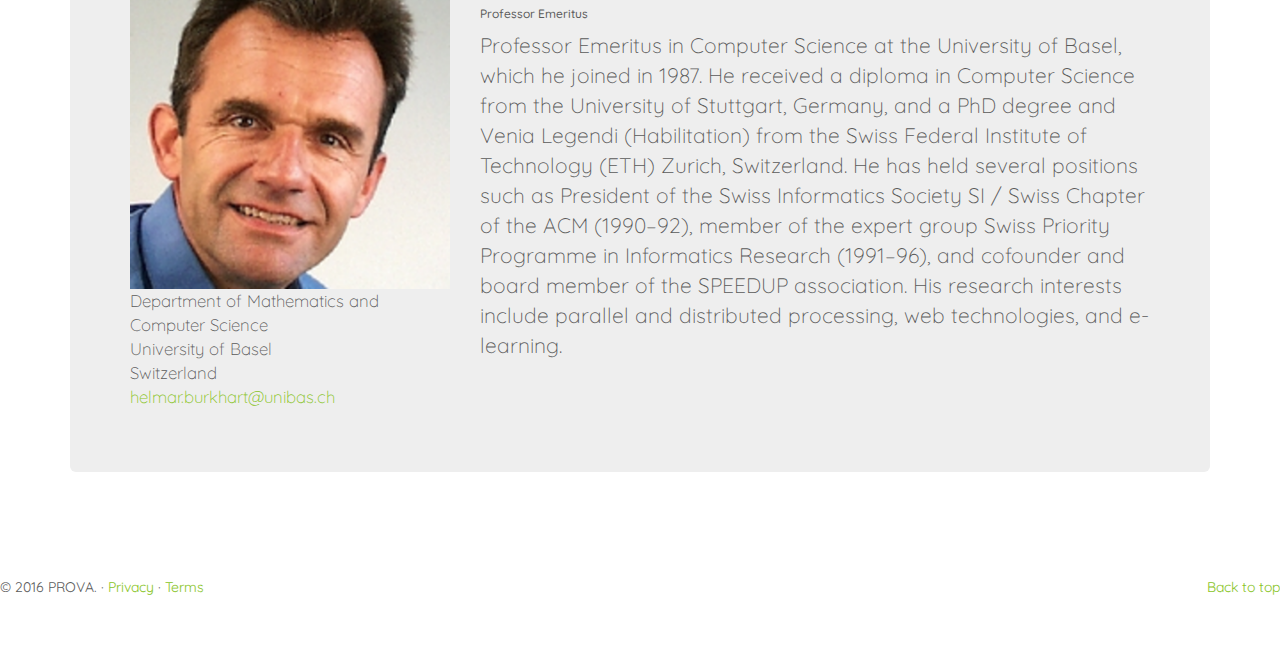
<file: people.html>
<html>
  <head>
    <meta charset="utf-8">
    <meta http-equiv="X-UA-Compatible" content="IE=edge">
    <meta name="viewport" content="width=device-width, initial-scale=1">
    <!-- The above 3 meta tags *must* come first in the head; any other head content must come *after* these tags -->
    <link rel="icon" href="images/favicon.ico">
    <!-- Bootstrap core CSS -->
    <link href="css/bootstrap.min.css" rel="stylesheet">
    <link href="css/team.css" rel="stylesheet">

    <!-- IE10 viewport hack for Surface/desktop Windows 8 bug -->
    <link href="css/ie10-viewport-bug-workaround.css" rel="stylesheet">

    <!-- Just for debugging purposes. Don't actually copy these 2 lines! -->
    <!--[if lt IE 9]><script src="../../assets/js/ie8-responsive-file-warning.js"></script><![endif]-->
    <script src="js/ie-emulation-modes-warning.js"></script>

    <!-- HTML5 shim and Respond.js for IE8 support of HTML5 elements and media queries -->
    <!--[if lt IE 9]>
      <script src="https://oss.maxcdn.com/html5shiv/3.7.2/html5shiv.min.js"></script>
      <script src="https://oss.maxcdn.com/respond/1.4.2/respond.min.js"></script>
    <![endif]-->

    <!-- GA -->
    <script src="analytics.js"></script>
    
    <!-- Custom styles for this template -->
    <link href="css/carousel.css" rel="stylesheet">

    <link rel="stylesheet" href="https://use.fontawesome.com/releases/v5.2.0/css/all.css">

  </head>

  <!-- NAVBAR
  ================================================== -->
  <body>
    <div class="navbar-wrapper">
      <div class="container">

        <nav class="navbar navbar-inverse navbar-static-top">
          <div class="container">
            <div class="navbar-header">
              <button type="button" class="navbar-toggle collapsed" data-toggle="collapse" data-target="#navbar" aria-expanded="false" aria-controls="navbar">
                <span class="sr-only">Toggle navigation</span>
                <span class="icon-bar"></span>
                <span class="icon-bar"></span>
                <span class="icon-bar"></span>
              </button>
              <a class="navbar-brand" href="index.html">PROVA!</a>
            </div>
            <div id="navbar" class="navbar-collapse collapse">
              <ul class="nav navbar-nav">
                <li><a href="index.html">Home</a></li>
                <li><a href="about.html">About</a></li>
                <li><a href="manual.html">Manual</a></li>
                <li><a href="publications.html">Publications</a></li>
                <li class="active"><a href="people.html">People</a></li>
              </ul>
            </div>
          </div>
        </nav>

      </div>
    </div>

    <hr>

    <section class="team">
    <div class="container">
      <div class="jumbotron">
        <h1 style="display:block;text-align:center">Our Team</h1>
        <div class="row">
          <div class="col col-md-4 profile">
                <div class="img-box">
                  <img src="images/Antonio_Maffia.png" title="Antonio Maffia" class="img-responsive" data-path="images/Antonio_Maffia.png" data-linkid="Antonio Maffia">
                  <ul class="text-center">
                    <a href="https://twitter.com/fenz85"><li><i class="fab fa-twitter"></i></li></a>
                    <a href="https://ch.linkedin.com/in/antonio-maffia-00576883"><li><i class="fab fa-linkedin"></i></li></a>
                    <a href="https://www.researchgate.net/profile/Antonio_Maffia"><li><i class="fab fa-researchgate"></i></li></a>
                  </ul>
                </div>
                <p class="p noindent" style="font-size:120%;">
                  Department of Mathematics and Computer Science <br>
                  University of Basel <br>
                  Switzerland <br>
                  <a href="mailto:antonio.maffia@unibas.ch">antonio.maffia@unibas.ch</a> 
                </p>
          </div>
          <div class="col col-md-8">
            <h2>Antonio Maffia</h2>
              <h6>Ph.D. candidate</h6>
              <p class="p style="text-align:justify>
                Born in Foggia, Italy, in 1985, he received his BSc and MSc degree in Computer Engineering from the University of Sannio, 
                Italy, in 2009 and 2013, respectively. In 2014, he joined the Department of Mathematics and Computer Science, University of Basel, 
                Switzerland, as PhD student. His current research interests include parallel computing, containers, web applications, accelerators, 
                reproducibility, quantum computing.
              </p>
          </div>
        </div>
        <div class="row">
          <div class="col col-md-4 profile">
                <div class="img-box">
                  <img src="images/Danilo_Guerrera.png" title="Danilo Guerrera" class="img-responsive" data-path="images/Danilo_Guerrera.png" data-linkid="Danilo Guerrera">
                  <ul class="text-center">
                    <a href="https://twitter.com/sgu3ra"><li><i class="fab fa-twitter"></i></li></a>
                    <a href="https://ch.linkedin.com/in/daniloguerrera"><li><i class="fab fa-linkedin"></i></li></a>
                    <a href="https://www.researchgate.net/profile/Danilo_Guerrera"><li><i class="fab fa-researchgate"></i></li></a>
                  </ul>
                </div>
                <p class="p noindent" style="font-size:120%;">
                  Department of Mathematics and Computer Science <br>
                  University of Basel <br>
                  Office 04.006
                  Spiegelgasse 1 <br>
                  4051 Basel CH <br>
                  Switzerland <br>
                  +41 61 207 14 73 <br>
                  <a href="mailto:danilo.guerrera@unibas.ch">danilo.guerrera@unibas.ch</a> 
                </p>
          </div>
          <div class="col col-md-8">
            <h2>Danilo Guerrera</h2>
              <h6>Dr. des.</h6>
              <p class="p style="text-align:justify>
                He received his Bachelor and Master in Computer Engineering in 2008 and 2012, respectively, from the Department of Engineering 
                at the University of Sannio, Benevento, Italy.<br>
                He is a postdoctoral researcher at the University of Basel, Switzerland, since 
                2018, where, as a member of the High Performance Computing (HPC) group, focuses on modeling, simulations, optimization, and scheduling techniques for large scale platforms.<br>
                During his Ph.D., under the guidance of Prof. Em. Helmar Burkhart, he conducted research in parallel and distributed computing, with 
                focus on stencil codes and reproducible research. In 2017 he had an international collaboration with the FAU Erlangen-Nüernberg 
                (Germany), where he worked as scientific researcher.<br>
                He is very interested in parallel architectures and performance 
                optimization, and contributes to the teaching activities in the High Performance Computing course.

              </p>
          </div>
        </div>
        <div class="row">
          <div class="col col-md-4 profile">
              <div class="img-box">
                <img src="images/Helmar_Burkhart.png" title="Helmar Burkhart" class="img-responsive" data-path="images/Helmar_Burkhart.png" data-linkid="Helmar Burkhart">
                <ul class="text-center">
                  <a href="https://www.linkedin.com/in/helmar-burkhart-08246356/"><li><i class="fab fa-linkedin"></i></li></a>
                  <a href="https://www.researchgate.net/profile/Helmar_Burkhart"><li><i class="fab fa-researchgate"></i></li></a>
<!--                   <a href="#"><li><i class="fab fa-twitter"></i></li></a> -->
                </ul>
              </div>
                <p class="p noindent" style="font-size:120%;">
                  Department of Mathematics and Computer Science <br>
                  University of Basel <br>
                  Switzerland <br>
                  <a href="mailto:helmar.burkhart@unibas.ch">helmar.burkhart@unibas.ch</a>
                  </p>
              </div>
              <div class="col col-md-8">
                <h2>Helmar Burkhart</h2>
                <h6>Professor Emeritus</h6>
                <p class="p style="text-align:justify>
                Professor Emeritus in Computer Science at the University of Basel, which he joined in 1987. He received a diploma in Computer 
                Science from the University of Stuttgart, Germany, and a PhD degree and Venia Legendi (Habilitation) from the Swiss Federal 
                Institute of Technology (ETH) Zurich, Switzerland. He has held several positions such as President of the Swiss Informatics 
                Society SI / Swiss Chapter of the ACM (1990–92), member of the expert group Swiss Priority Programme in Informatics Research 
                (1991–96), and cofounder and board member of the SPEEDUP association. His research interests include parallel and distributed 
                processing, web technologies, and e-learning.
                </p>
          </div>
        </div>
      </div>
    </section>

      <!-- FOOTER -->
      <footer>
        <p class="pull-right"><a href="#">Back to top</a></p>
        <p>&copy; 2016 PROVA. &middot; <a href="privacy.html">Privacy</a> &middot; <a href="terms.html">Terms</a></p>
      </footer>
    </div><!-- /.container -->

    <!-- Bootstrap core JavaScript
    ================================================== -->
    <!-- Placed at the end of the document so the pages load faster -->
    <script src="https://ajax.googleapis.com/ajax/libs/jquery/1.11.3/jquery.min.js"></script>
    <script>window.jQuery || document.write('<script src="js/jquery.min.js"><\/script>')</script>
    <script src="js/bootstrap.min.js"></script>
    <!-- Just to make our placeholder images work. Don't actually copy the next line! -->
    <script src="js/holder.min.js"></script>
    <!-- IE10 viewport hack for Surface/desktop Windows 8 bug -->
    <script src="js/ie10-viewport-bug-workaround.js"></script>
  </body>
</html>
</file>
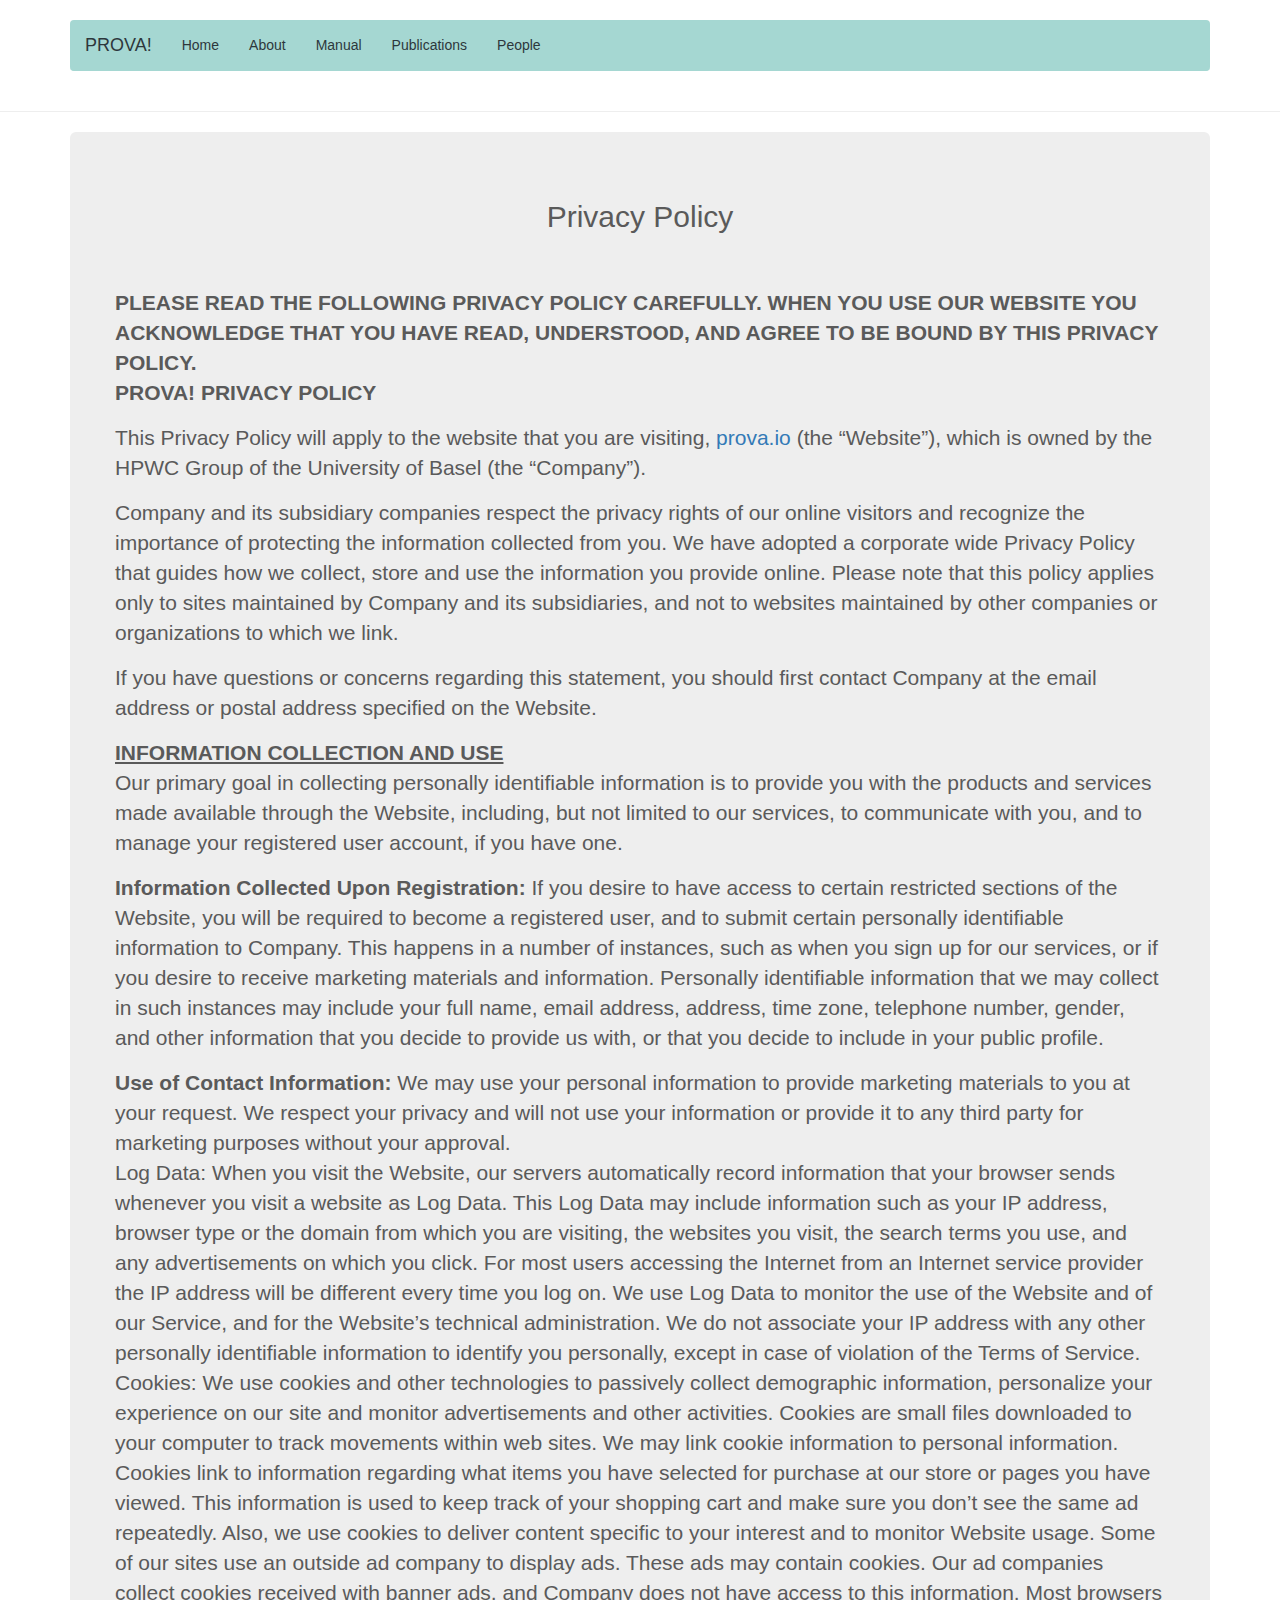
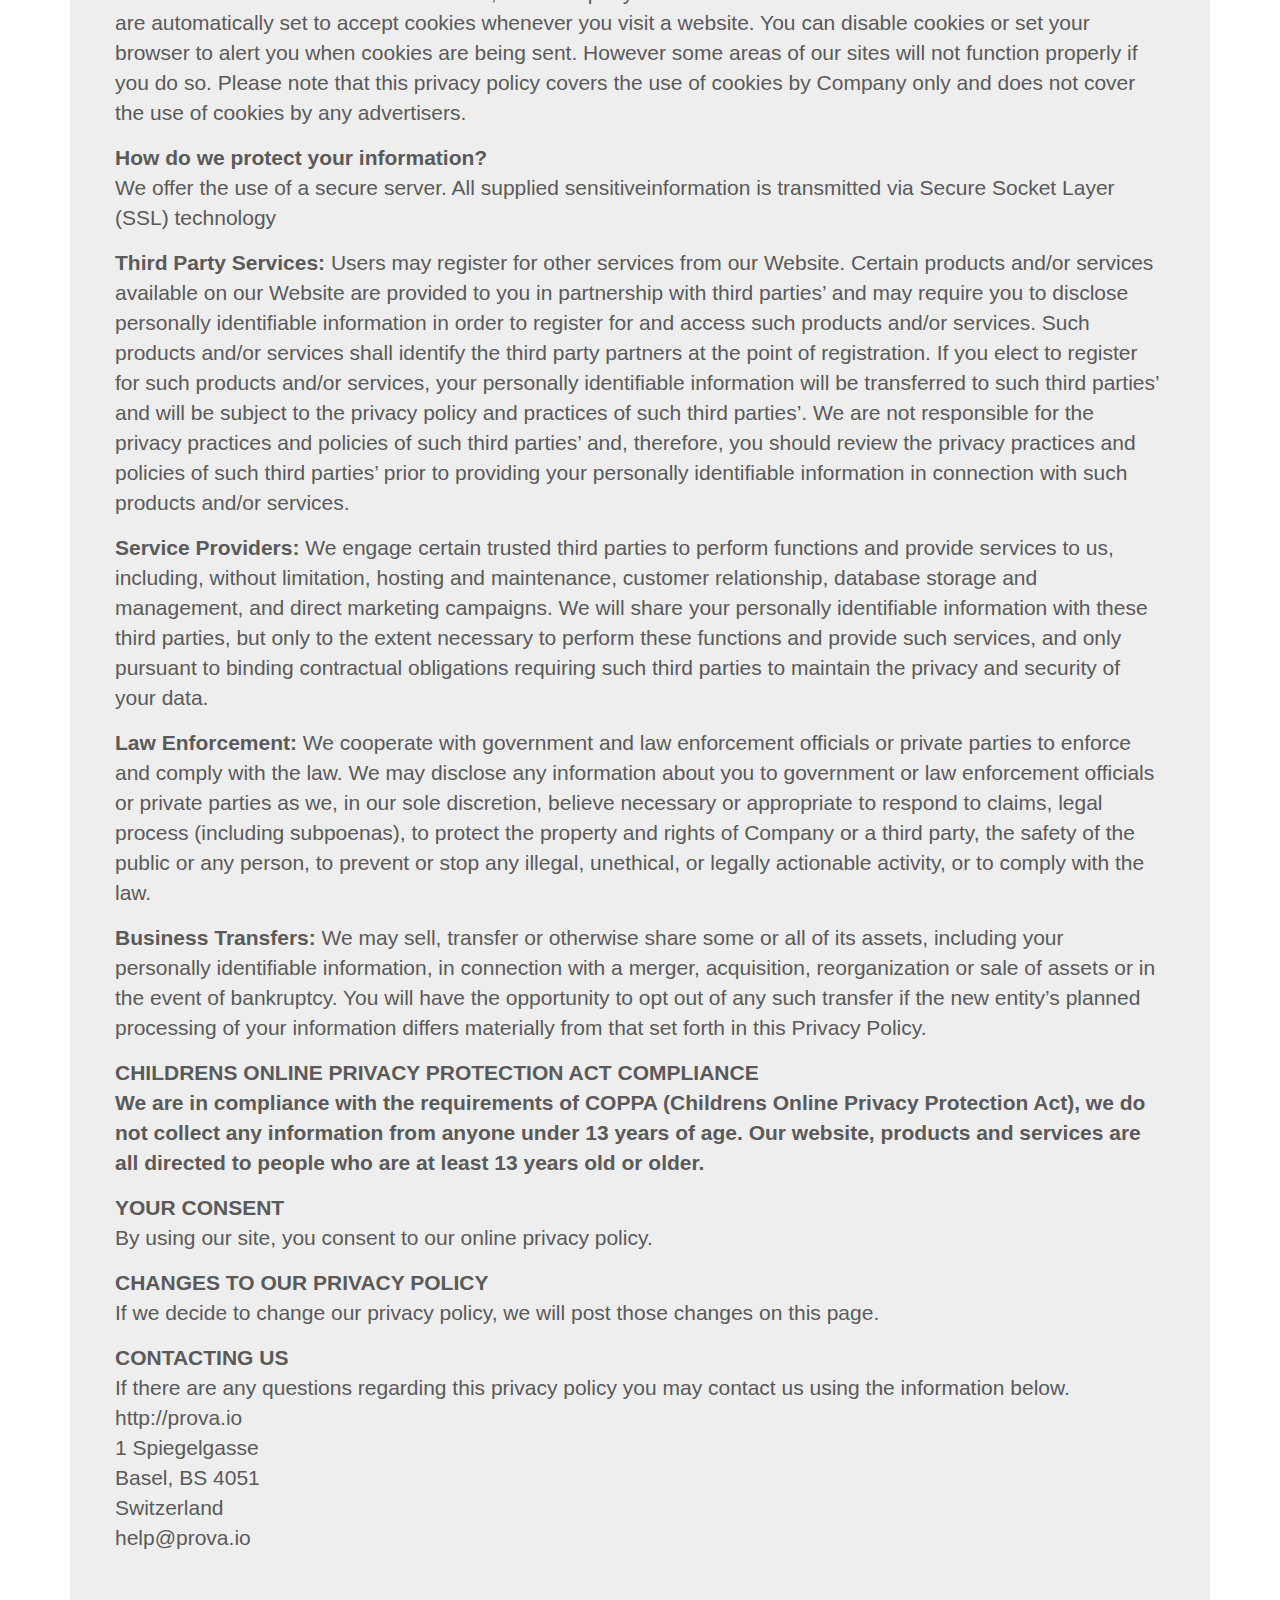
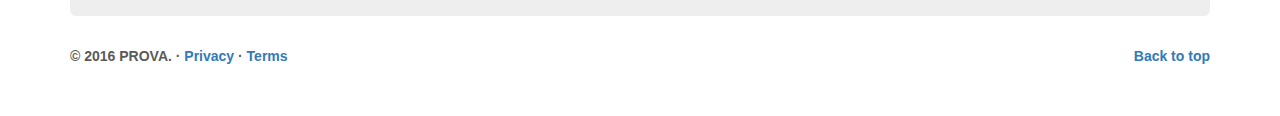
<file: privacy.html>
<html>
  <head>
    <meta charset="utf-8">
    <meta http-equiv="X-UA-Compatible" content="IE=edge">
    <meta name="viewport" content="width=device-width, initial-scale=1">
    <!-- The above 3 meta tags *must* come first in the head; any other head content must come *after* these tags -->
    <link rel="icon" href="images/favicon.ico">
    <!-- Bootstrap core CSS -->
    <link href="css/bootstrap.min.css" rel="stylesheet">

    <!-- IE10 viewport hack for Surface/desktop Windows 8 bug -->
    <link href="css/ie10-viewport-bug-workaround.css" rel="stylesheet">

    <!-- Just for debugging purposes. Don't actually copy these 2 lines! -->
    <!--[if lt IE 9]><script src="../../assets/js/ie8-responsive-file-warning.js"></script><![endif]-->
    <script src="js/ie-emulation-modes-warning.js"></script>

    <!-- HTML5 shim and Respond.js for IE8 support of HTML5 elements and media queries -->
    <!--[if lt IE 9]>
      <script src="https://oss.maxcdn.com/html5shiv/3.7.2/html5shiv.min.js"></script>
      <script src="https://oss.maxcdn.com/respond/1.4.2/respond.min.js"></script>
    <![endif]-->

    <!-- GA -->
    <script src="analytics.js"></script>
    
    <!-- Custom styles for this template -->
    <link href="css/carousel.css" rel="stylesheet">
  </head>

  <!-- NAVBAR
  ================================================== -->
  <body>
    <div class="navbar-wrapper">
      <div class="container">

        <nav class="navbar navbar-inverse navbar-static-top">
          <div class="container">
            <div class="navbar-header">
              <button type="button" class="navbar-toggle collapsed" data-toggle="collapse" data-target="#navbar" aria-expanded="false" aria-controls="navbar">
                <span class="sr-only">Toggle navigation</span>
                <span class="icon-bar"></span>
                <span class="icon-bar"></span>
                <span class="icon-bar"></span>
              </button>
              <a class="navbar-brand" href="index.html">PROVA!</a>
            </div>
            <div id="navbar" class="navbar-collapse collapse">
              <ul class="nav navbar-nav">
                <li><a href="index.html">Home</a></li>
                <li><a href="about.html">About</a></li>
                <li><a href="manual.html">Manual</a></li>
                <li><a href="publications.html">Publications</a></li>
                <li><a href="people.html">People</a></li>
              </ul>
            </div>
          </div>
        </nav>

      </div>
    </div>

    <hr>

    <div class="container">
        <div class="jumbotron">
            <h2 style="display:block;text-align:center">Privacy Policy</h2>
            <p class="p noindent"><br></p>
            <div class="row">
                <p><strong>PLEASE READ THE FOLLOWING PRIVACY POLICY CAREFULLY. WHEN YOU USE OUR WEBSITE YOU ACKNOWLEDGE THAT YOU HAVE READ, UNDERSTOOD, AND AGREE TO BE BOUND BY THIS PRIVACY POLICY.<br>
                        PROVA! PRIVACY POLICY</strong>
                </p>
                <p> This Privacy Policy will apply to the website that you are visiting, <a href="https://prova.io">prova.io</a> (the “Website”), which is owned by the HPWC Group of the University of Basel (the “Company”).</p>
                <p> Company and its subsidiary companies respect the privacy rights of our online visitors and recognize the importance of protecting the information collected from you. We have adopted a corporate wide Privacy Policy that guides how we collect, store and use the information you provide online. Please note that this policy applies only to sites maintained by Company and its subsidiaries, and not to websites maintained by other companies or organizations to which we link.</p>
                <p> If you have questions or concerns regarding this statement, you should first contact Company at the email address or postal address specified on the Website.</p>
                <p> <u><strong>INFORMATION COLLECTION AND USE</strong></u><br>
                        Our primary goal in collecting personally identifiable information is to provide you with the products and services made available through the Website, including, but not limited to our services, to communicate with you, and to manage your registered user account, if you have one.
                </p>
                <p> <strong>Information Collected Upon Registration:</strong> If you desire to have access to certain restricted sections of the Website, you will be required to become a registered user, and to submit certain personally identifiable information to Company. This happens in a number of instances, such as when you sign up for our services, or if you desire to receive marketing materials and information. Personally identifiable information that we may collect in such instances may include your full name, email address, address, time zone, telephone number, gender, and other information that you decide to provide us with, or that you decide to include in your public profile.</p>
                <p> <strong>Use of Contact Information:</strong> We may use your personal information to provide marketing materials to you at your request. We respect your privacy and will not use your information or provide it to any third party for marketing purposes without your approval.<br>
                        Log Data: When you visit the Website, our servers automatically record information that your browser sends whenever you visit a website as Log Data. This Log Data may include information such as your IP address, browser type or the domain from which you are visiting, the websites you visit, the search terms you use, and any advertisements on which you click. For most users accessing the Internet from an Internet service provider the IP address will be different every time you log on. We use Log Data to monitor the use of the Website and of our Service, and for the Website’s technical administration. We do not associate your IP address with any other personally identifiable information to identify you personally, except in case of violation of the Terms of Service.<br>
                        Cookies: We use cookies and other technologies to passively collect demographic information, personalize your experience on our site and monitor advertisements and other activities. Cookies are small files downloaded to your computer to track movements within web sites. We may link cookie information to personal information. Cookies link to information regarding what items you have selected for purchase at our store or pages you have viewed. This information is used to keep track of your shopping cart and make sure you don’t see the same ad repeatedly. Also, we use cookies to deliver content specific to your interest and to monitor Website usage. Some of our sites use an outside ad company to display ads. These ads may contain cookies. Our ad companies collect cookies received with banner ads, and Company does not have access to this information. Most browsers are automatically set to accept cookies whenever you visit a website. You can disable cookies or set your browser to alert you when cookies are being sent. However some areas of our sites will not function properly if you do so. Please note that this privacy policy covers the use of cookies by Company only and does not cover the use of cookies by any advertisers.
                </p>
                <p><strong>How do we protect your information?</strong><br>
                  We offer the use of a secure server. All supplied sensitiveinformation is transmitted via Secure Socket Layer (SSL) technology</p>
                <!-- <p> <strong>Google Technologies:</strong> We use Analytics and Tracking technologies provided by Google, Inc. to capture information for analysis and remarketing. We use Google Analytics to understand your activity on the site and better serve content based on the keywords you used to find Drupal Connect on the web. We use Google AdWords and the associated remarketing tool to show ads on sites across the Internet. Google may use cookies to serve ads based upon your past visits to the Website. If you wish to opt-out of Google’s use of cookies, you can visit Google’s Ads Settings.</p>
                 --><p> <strong>Third Party Services:</strong> Users may register for other services from our Website. Certain products and/or services available on our Website are provided to you in partnership with third parties’ and may require you to disclose personally identifiable information in order to register for and access such products and/or services. Such products and/or services shall identify the third party partners at the point of registration. If you elect to register for such products and/or services, your personally identifiable information will be transferred to such third parties’ and will be subject to the privacy policy and practices of such third parties’. We are not responsible for the privacy practices and policies of such third parties’ and, therefore, you should review the privacy practices and policies of such third parties’ prior to providing your personally identifiable information in connection with such products and/or services.</p>
                <p> <strong>Service Providers:</strong> We engage certain trusted third parties to perform functions and provide services to us, including, without limitation, hosting and maintenance, customer relationship, database storage and management, and direct marketing campaigns. We will share your personally identifiable information with these third parties, but only to the extent necessary to perform these functions and provide such services, and only pursuant to binding contractual obligations requiring such third parties to maintain the privacy and security of your data.</p>
                <p> <strong>Law Enforcement:</strong> We cooperate with government and law enforcement officials or private parties to enforce and comply with the law. We may disclose any information about you to government or law enforcement officials or   private parties as we, in our sole discretion, believe necessary or appropriate to respond to claims, legal process (including subpoenas), to protect the property and rights of Company or a third party, the safety of the public or any person, to prevent or stop any illegal, unethical, or legally actionable activity, or to comply with the law.</p>
                <p> <strong>Business Transfers:</strong> We may sell, transfer or otherwise share some or all of its assets, including your personally identifiable information, in connection with a merger, acquisition, reorganization or sale of assets or in the event of bankruptcy. You will have the opportunity to opt out of any such transfer if the new entity’s planned processing of your information differs materially from that set forth in this Privacy Policy.</p>
                <p><strong>CHILDRENS ONLINE PRIVACY PROTECTION ACT COMPLIANCE<br>
                  We are in compliance with the requirements of COPPA (Childrens Online Privacy Protection Act), we do not collect any information from anyone under 13 years of age. Our website, products and services are all directed to people who are at least 13 years old or older.
                </p>
                <p><strong>YOUR CONSENT</strong><br>
                  By using our site, you consent to our online privacy policy.
                </p>
                <p><strong>CHANGES TO OUR PRIVACY POLICY</strong><br>
                  If we decide to change our privacy policy, we will post those changes on this page.
                </p>
                <p><strong>CONTACTING US</strong><br>
                  If there are any questions regarding this privacy policy you may contact us using the information below.<br>
                    http://prova.io<br>
                    1 Spiegelgasse<br>
                    Basel, BS 4051<br>
                    Switzerland<br>
                    help@prova.io
            </div>
        </div>
      <!-- FOOTER -->
  		<footer>
  			<p class="pull-right"><a href="#">Back to top</a></p>
  			<p>&copy; 2016 PROVA. &middot; <a href="privacy.html">Privacy</a> &middot; <a href="terms.html">Terms</a></p>
  		</footer>

    </div><!-- /.container -->
    <!-- Bootstrap core JavaScript
    ================================================== -->
    <!-- Placed at the end of the document so the pages load faster -->
    <script src="https://ajax.googleapis.com/ajax/libs/jquery/1.11.3/jquery.min.js"></script>
    <script>window.jQuery || document.write('<script src="js/jquery.min.js"><\/script>')</script>
    <script src="js/bootstrap.min.js"></script>
    <!-- Just to make our placeholder images work. Don't actually copy the next line! -->
    <script src="js/holder.min.js"></script>
    <!-- IE10 viewport hack for Surface/desktop Windows 8 bug -->
    <script src="js/ie10-viewport-bug-workaround.js"></script>
  </body>
</html>
</file>
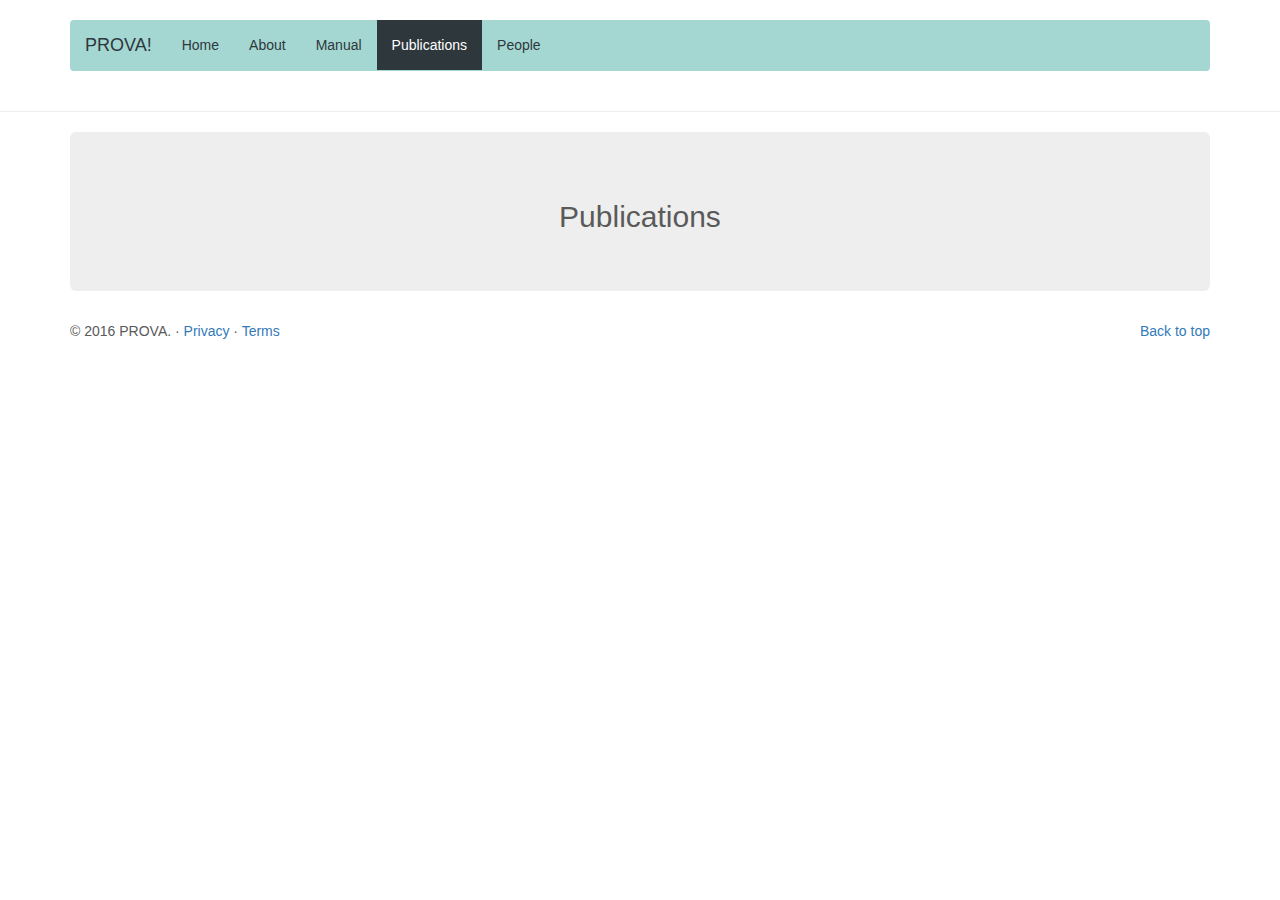
<file: publications.html>
<html>
  <head>
    <meta charset="utf-8">
    <meta http-equiv="X-UA-Compatible" content="IE=edge">
    <meta name="viewport" content="width=device-width, initial-scale=1">
    <!-- The above 3 meta tags *must* come first in the head; any other head content must come *after* these tags -->
    <link rel="icon" href="images/favicon.ico">
    <!-- Bootstrap core CSS -->
    <link href="css/bootstrap.min.css" rel="stylesheet">

    <!-- IE10 viewport hack for Surface/desktop Windows 8 bug -->
    <link href="css/ie10-viewport-bug-workaround.css" rel="stylesheet">

    <!-- Just for debugging purposes. Don't actually copy these 2 lines! -->
    <!--[if lt IE 9]><script src="../../assets/js/ie8-responsive-file-warning.js"></script><![endif]-->
    <script src="js/ie-emulation-modes-warning.js"></script>

    <!-- HTML5 shim and Respond.js for IE8 support of HTML5 elements and media queries -->
    <!--[if lt IE 9]>
      <script src="https://oss.maxcdn.com/html5shiv/3.7.2/html5shiv.min.js"></script>
      <script src="https://oss.maxcdn.com/respond/1.4.2/respond.min.js"></script>
    <![endif]-->
    
    <!-- GA -->
    <script src="analytics.js"></script>
    
    <!-- Custom styles for this template -->
    <link href="css/carousel.css" rel="stylesheet">
  </head>

  <!-- NAVBAR
  ================================================== -->
  <body>
    <div class="navbar-wrapper">
      <div class="container">

        <nav class="navbar navbar-inverse navbar-static-top">
          <div class="container">
            <div class="navbar-header">
              <button type="button" class="navbar-toggle collapsed" data-toggle="collapse" data-target="#navbar" aria-expanded="false" aria-controls="navbar">
                <span class="sr-only">Toggle navigation</span>
                <span class="icon-bar"></span>
                <span class="icon-bar"></span>
                <span class="icon-bar"></span>
              </button>
              <a class="navbar-brand" href="index.html">PROVA!</a>
            </div>
            <div id="navbar" class="navbar-collapse collapse">
              <ul class="nav navbar-nav">
                <li><a href="index.html">Home</a></li>
                <li><a href="about.html">About</a></li>
                <li><a href="manual.html">Manual</a></li>
                <li class="active"><a href="publications.html">Publications</a></li>
                <li><a href="people.html">People</a></li>
              </ul>
            </div>
          </div>
        </nav>

      </div>
    </div>

    <hr>

    <div class="container">
      <div class="jumbotron">
        <!-- <h2 style="display:block;text-align:center">Repeatability levels</h2> -->
        <h2 style="display:block;text-align:center">Publications</h2>
              <!-- <script src="http://bibbase.org/dblp/danilo_guerrera?jsonp=1"></script> -->
              <!-- <script src="http://bibbase.org/service/mendeley/a7f8b865-d717-347c-bc9e-12d85a20072f?jsonp=1"></script> -->
              <!-- <script src="https://bibbase.org/service/mendeley/a7f8b865-d717-347c-bc9e-12d85a20072f?jsonp=1"></script> -->
              <script src="https://bibbase.org/show?bib=https%3A%2F%2Fprova.io%2Ffiles%2Fmyrefs.bib&jsonp=1"></script>
      </div>

<!--       <div class="jumbotron">
        <h2 style="display:block;text-align:center">Contact us</h2>
        <div class="row">
           <div class="col col-md-6">
              <p class="p noindent">
                <ul>
                  <li><a href="mailto:antonio.maffia@unibas.ch" style="font-size: 18px";>Antonio Maffia</a></li>
                  <li><a href="mailto:danilo.guerrera@unibas.ch" style="font-size: 18px">Danilo Guerrera</a></li>
                  <li><a href="mailto:helmar.burkhart@unibas.ch" style="font-size: 18px">Helmar Burkhart</a></li>
                  <li><a href="mailto:florina.ciorba@unibas.ch" style="font-size: 18px">Florina Ciorba</a></li>
                </ul>
              </p>
           </div>
        </div>
      </div> -->

      <!-- FOOTER -->
  		<footer>
  			<p class="pull-right"><a href="#">Back to top</a></p>
  			<p>&copy; 2016 PROVA. &middot; <a href="privacy.html">Privacy</a> &middot; <a href="terms.html">Terms</a></p>
  		</footer>
    </div><!-- /.container -->

    <!-- Bootstrap core JavaScript
    ================================================== -->
    <!-- Placed at the end of the document so the pages load faster -->
    <script src="https://ajax.googleapis.com/ajax/libs/jquery/1.11.3/jquery.min.js"></script>
    <script>window.jQuery || document.write('<script src="js/jquery.min.js"><\/script>')</script>
    <script src="js/bootstrap.min.js"></script>
    <!-- Just to make our placeholder images work. Don't actually copy the next line! -->
    <script src="js/holder.min.js"></script>
    <!-- IE10 viewport hack for Surface/desktop Windows 8 bug -->
    <script src="js/ie10-viewport-bug-workaround.js"></script>
  </body>
</html>
</file>
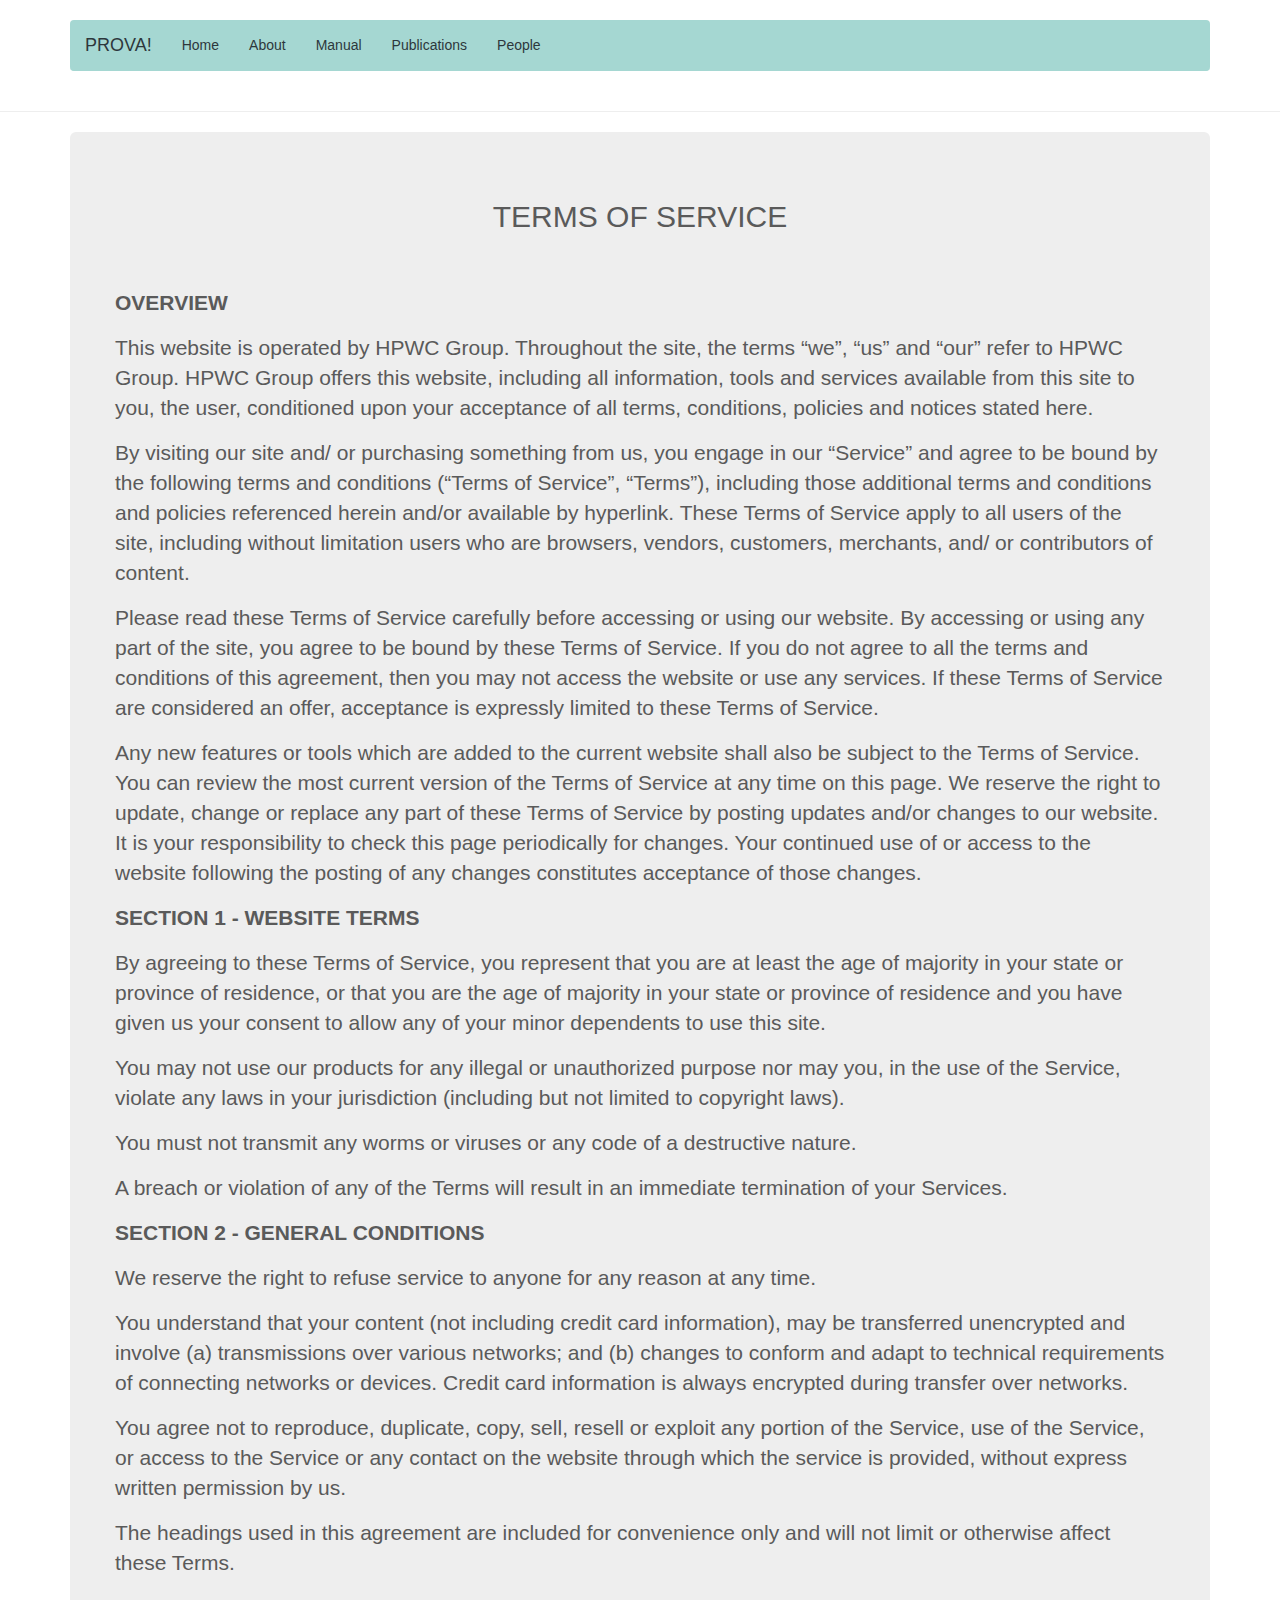
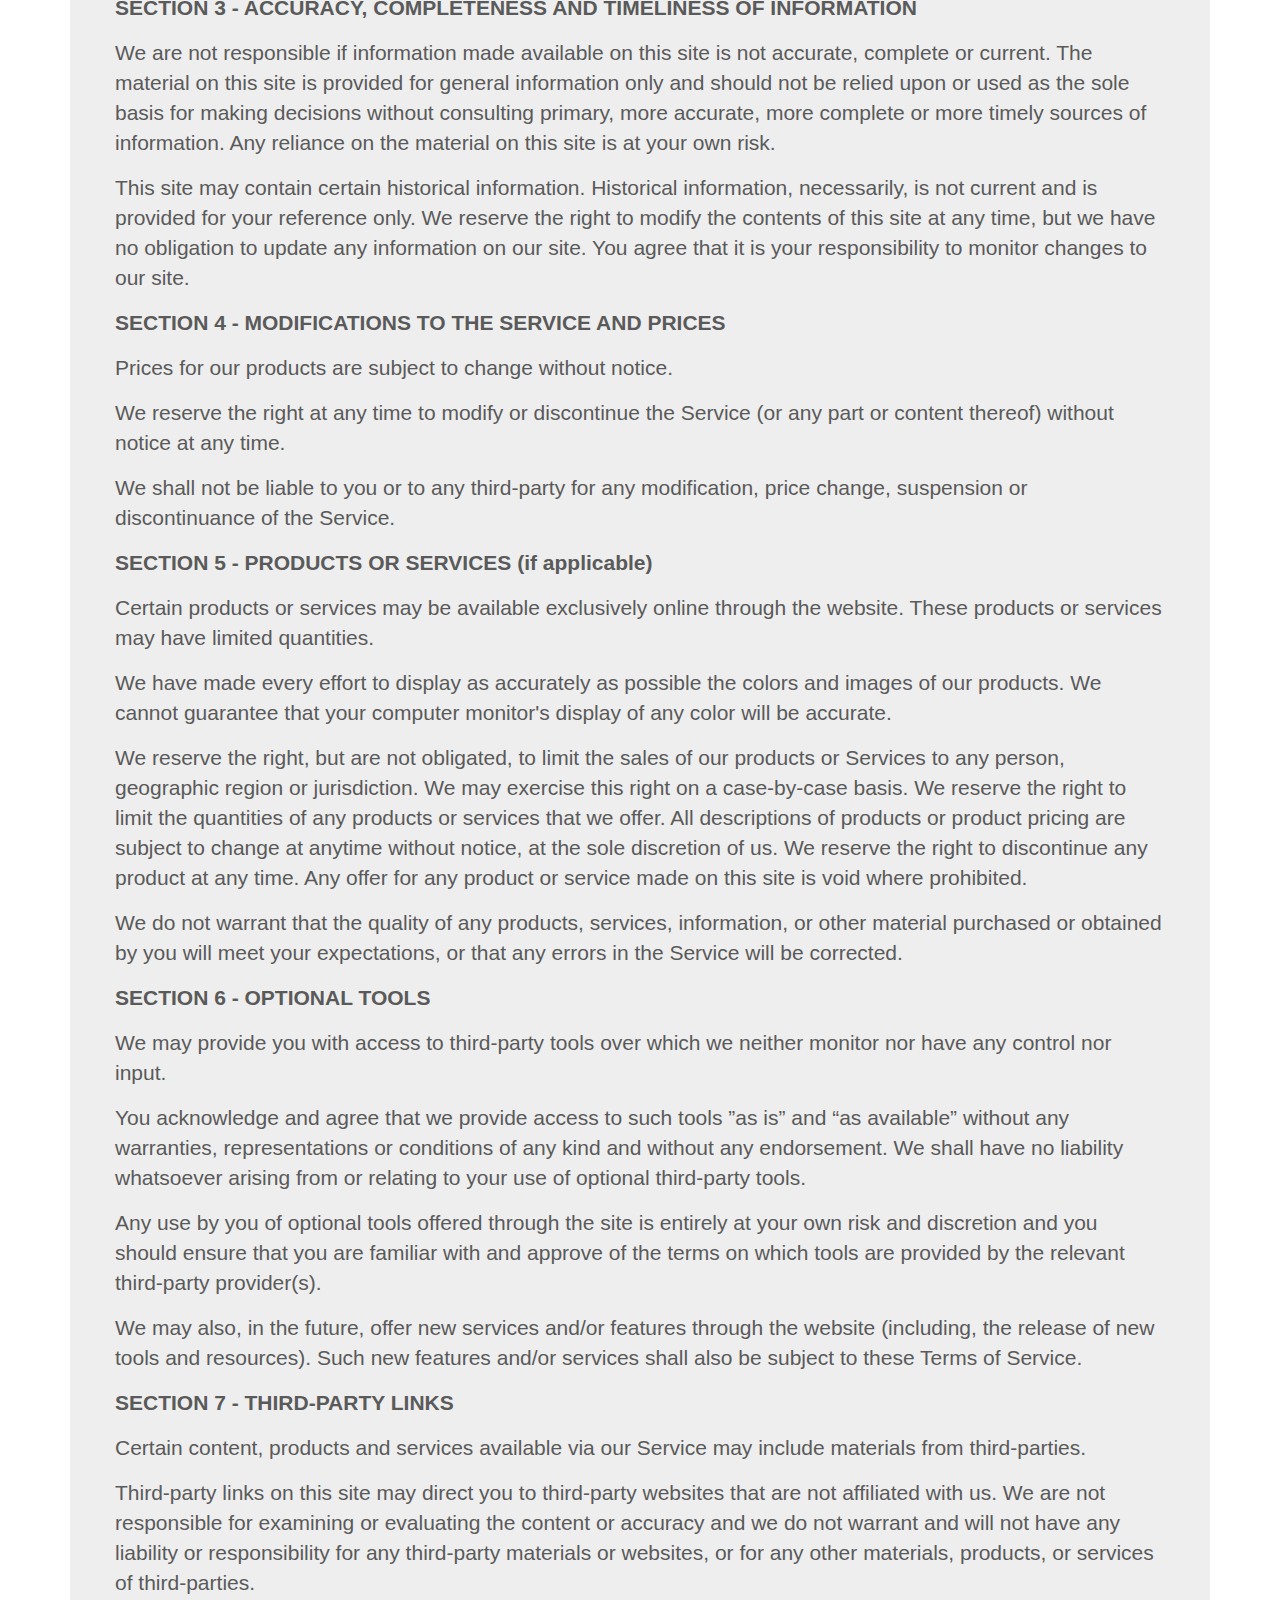
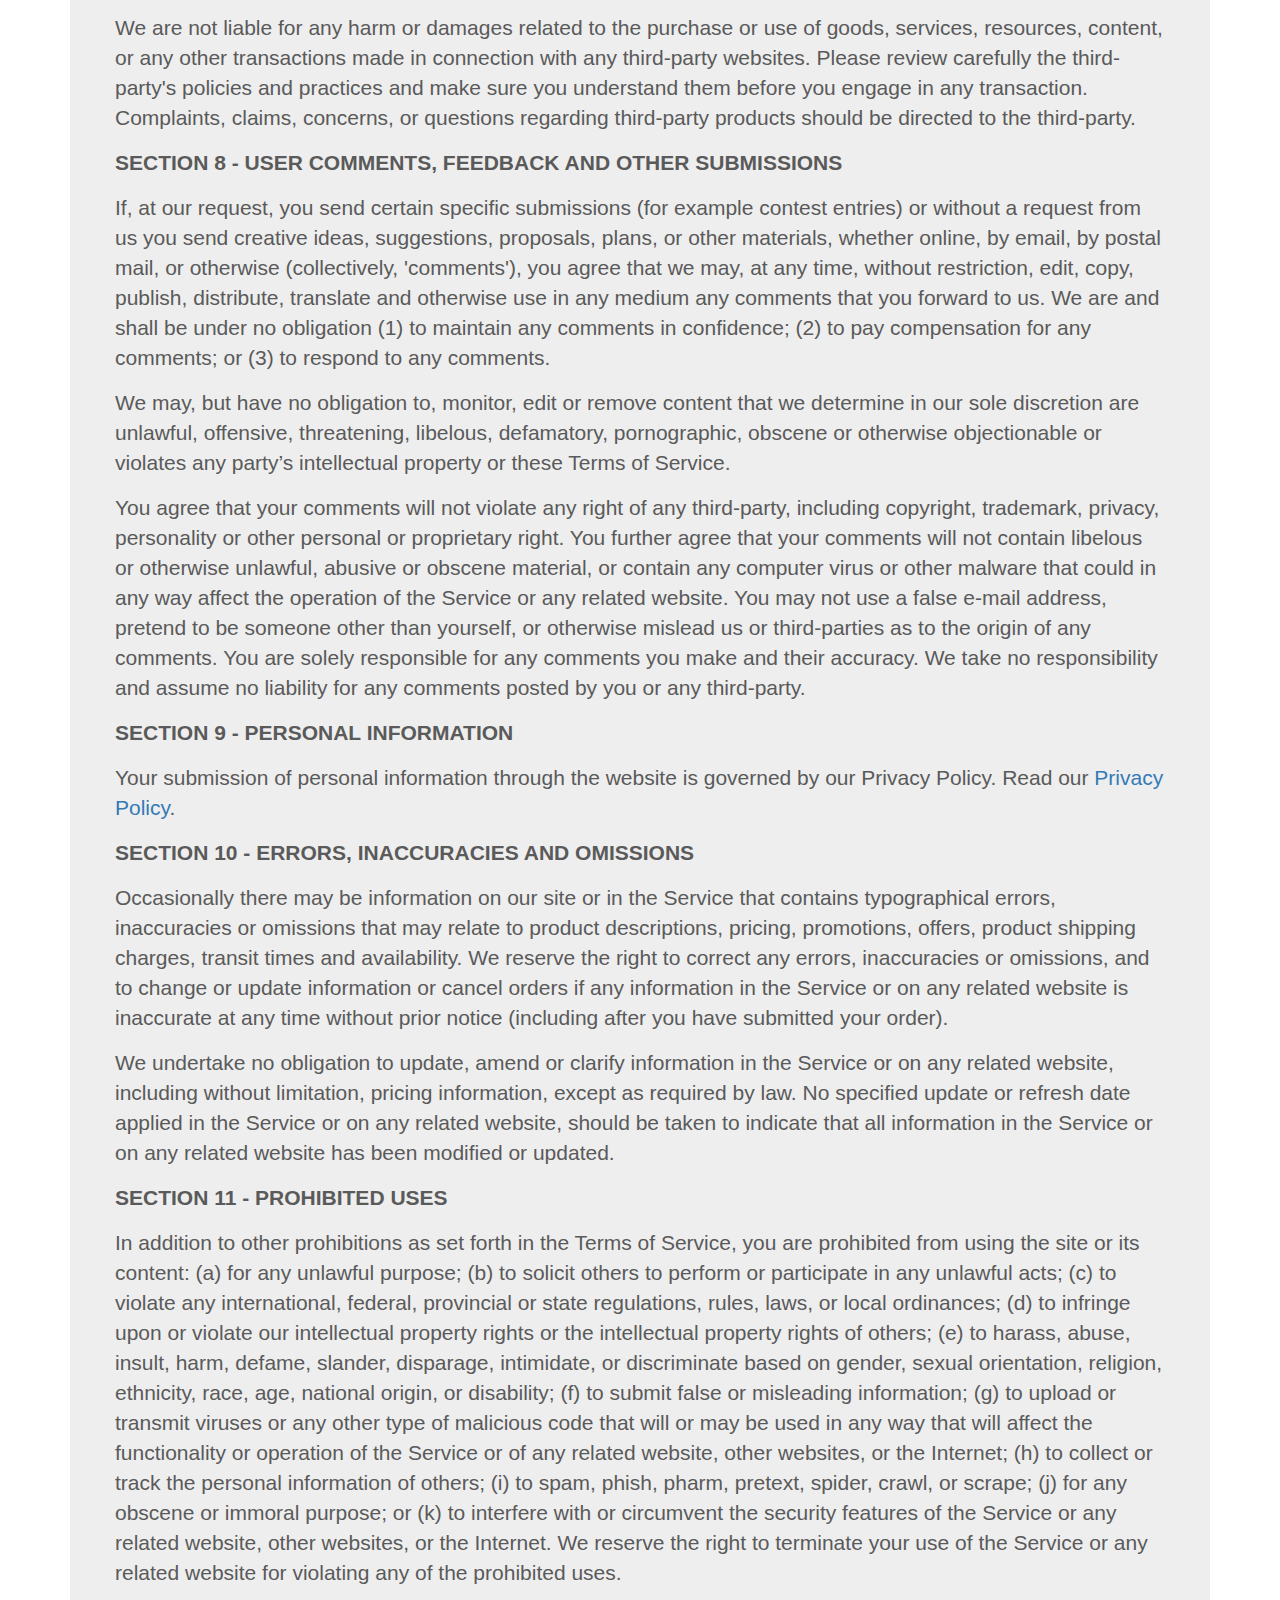
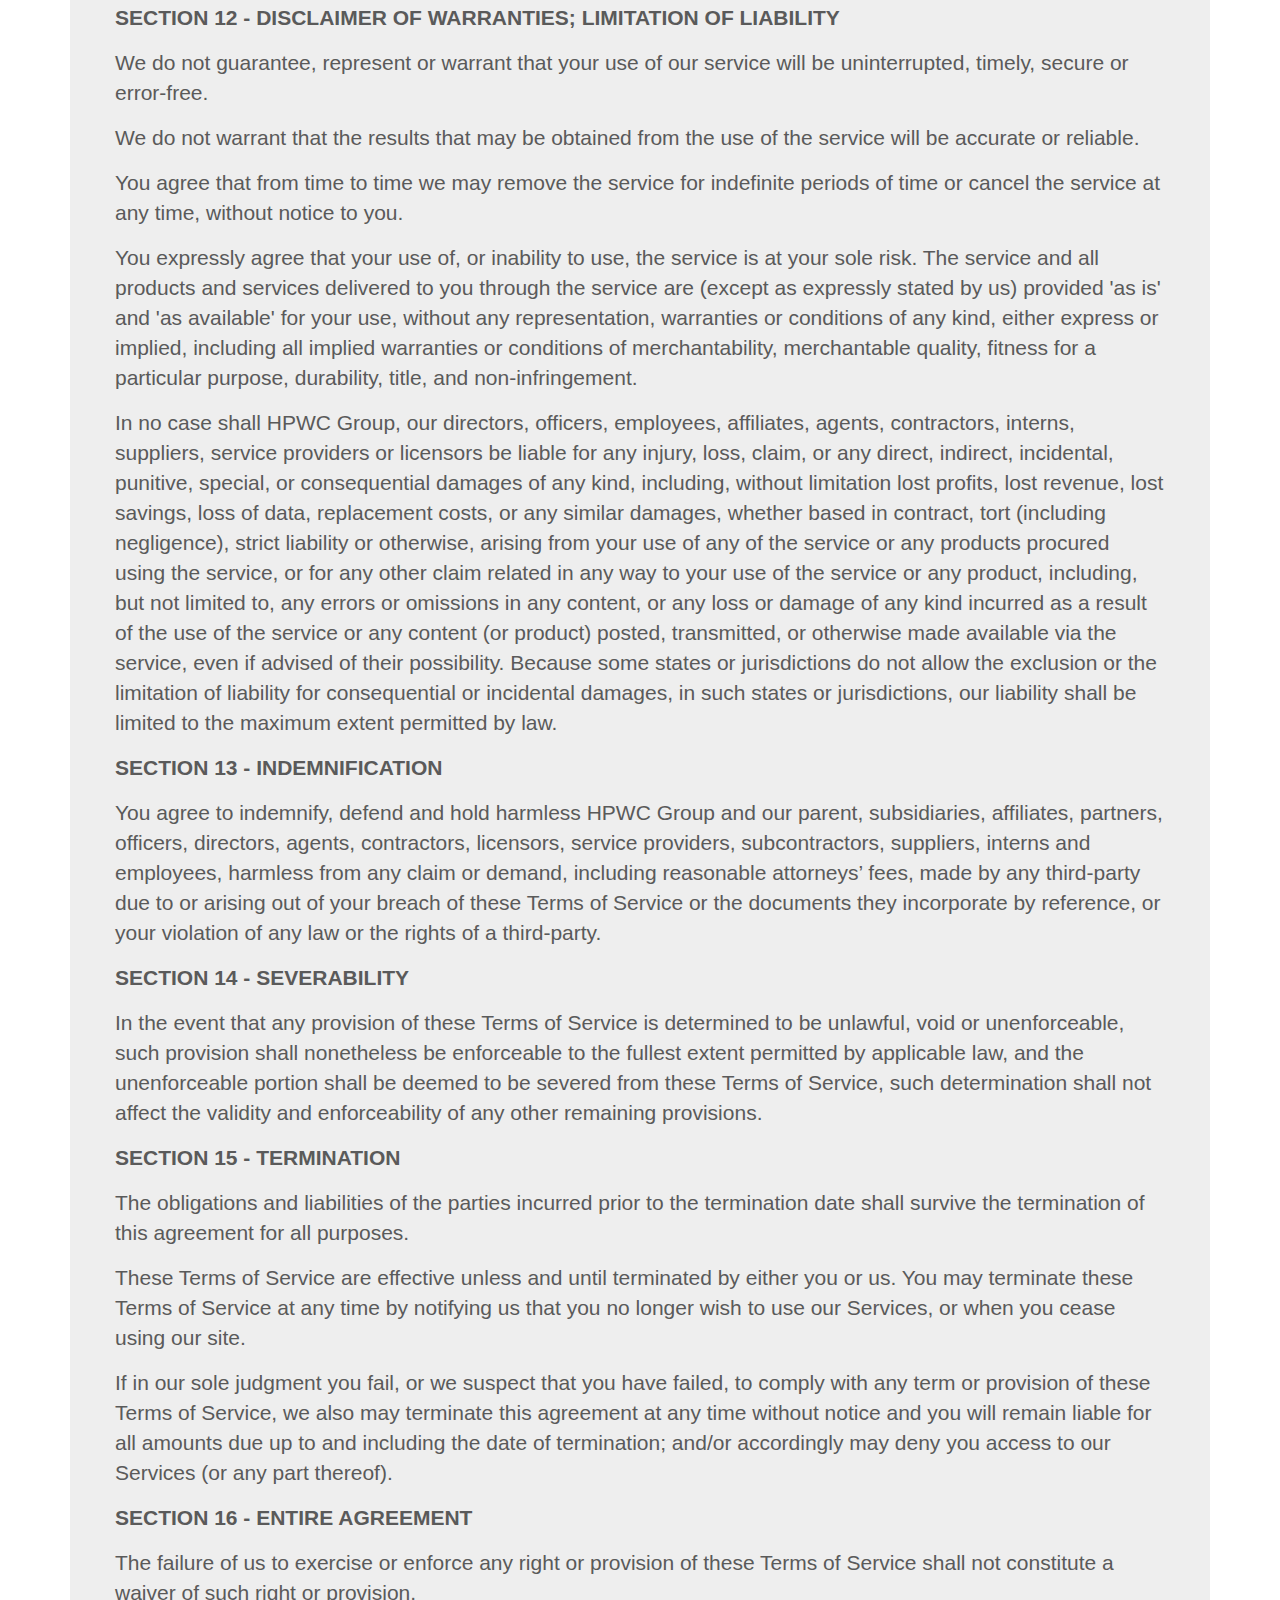
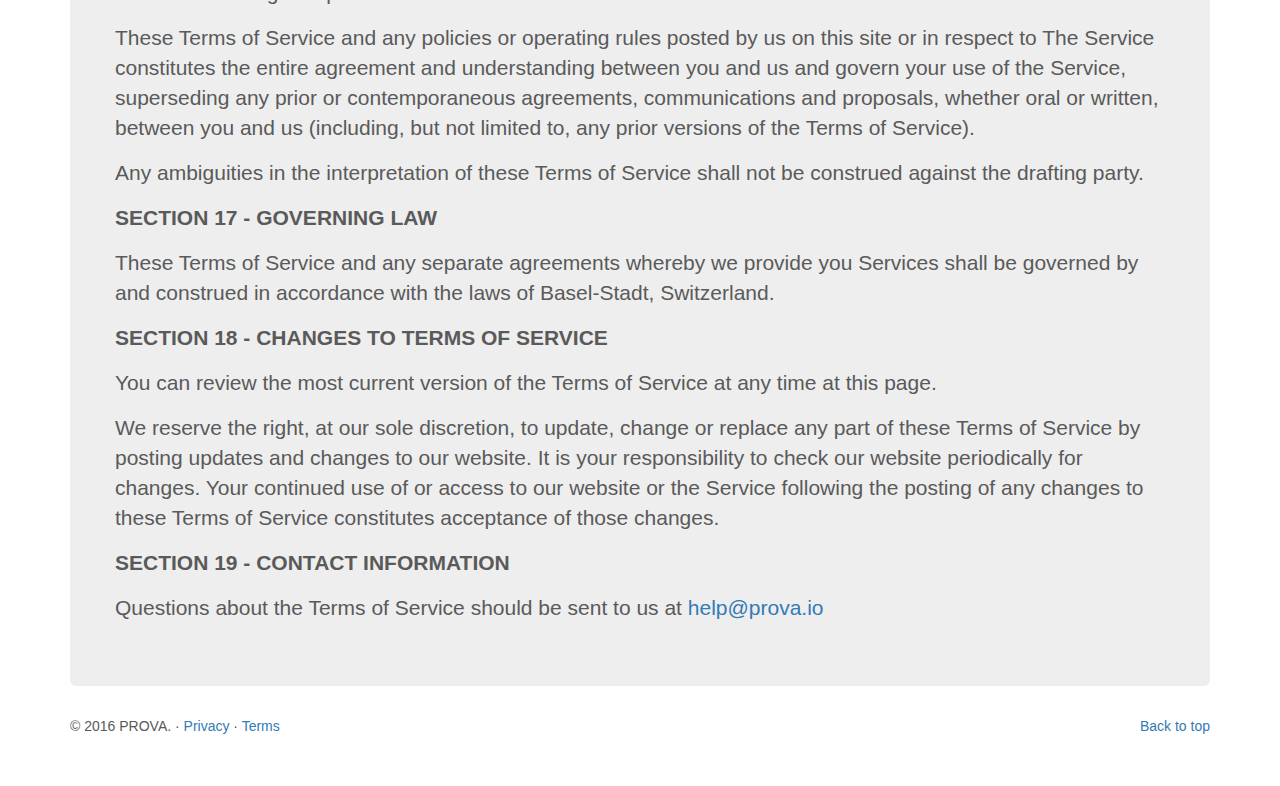
<file: terms.html>
<html>
  <head>
    <meta charset="utf-8">
    <meta http-equiv="X-UA-Compatible" content="IE=edge">
    <meta name="viewport" content="width=device-width, initial-scale=1">
    <!-- The above 3 meta tags *must* come first in the head; any other head content must come *after* these tags -->
    <link rel="icon" href="images/favicon.ico">
    <!-- Bootstrap core CSS -->
    <link href="css/bootstrap.min.css" rel="stylesheet">

    <!-- IE10 viewport hack for Surface/desktop Windows 8 bug -->
    <link href="css/ie10-viewport-bug-workaround.css" rel="stylesheet">

    <!-- Just for debugging purposes. Don't actually copy these 2 lines! -->
    <!--[if lt IE 9]><script src="../../assets/js/ie8-responsive-file-warning.js"></script><![endif]-->
    <script src="js/ie-emulation-modes-warning.js"></script>

    <!-- HTML5 shim and Respond.js for IE8 support of HTML5 elements and media queries -->
    <!--[if lt IE 9]>
      <script src="https://oss.maxcdn.com/html5shiv/3.7.2/html5shiv.min.js"></script>
      <script src="https://oss.maxcdn.com/respond/1.4.2/respond.min.js"></script>
    <![endif]-->

    <!-- GA -->
    <script src="analytics.js"></script>
    
    <!-- Custom styles for this template -->
    <link href="css/carousel.css" rel="stylesheet">
  </head>

  <!-- NAVBAR
  ================================================== -->
  <body>
    <div class="navbar-wrapper">
      <div class="container">

        <nav class="navbar navbar-inverse navbar-static-top">
          <div class="container">
            <div class="navbar-header">
              <button type="button" class="navbar-toggle collapsed" data-toggle="collapse" data-target="#navbar" aria-expanded="false" aria-controls="navbar">
                <span class="sr-only">Toggle navigation</span>
                <span class="icon-bar"></span>
                <span class="icon-bar"></span>
                <span class="icon-bar"></span>
              </button>
              <a class="navbar-brand" href="index.html">PROVA!</a>
            </div>
            <div id="navbar" class="navbar-collapse collapse">
              <ul class="nav navbar-nav">
                <li><a href="index.html">Home</a></li>
                <li><a href="about.html">About</a></li>
                <li><a href="manual.html">Manual</a></li>
                <li><a href="publications.html">Publications</a></li>
                <li><a href="people.html">People</a></li>
              </ul>
            </div>
          </div>
        </nav>

      </div>
    </div>

    <hr>

        <div class="container">
        <div class="jumbotron">
            <h2 style="display:block;text-align:center">TERMS OF SERVICE</h2>
            <p class="p noindent"><br></p>
            <div class="row">
              <p><strong>OVERVIEW</strong></p>
              <p>This website is operated by HPWC Group. Throughout the site, the terms “we”, “us” and “our” refer to HPWC Group. HPWC Group offers this website, including all information, tools and services available from this site to you, the user, conditioned upon your acceptance of all terms, conditions, policies and notices stated here.</p>
              <p>By visiting our site and/ or purchasing something from us, you engage in our “Service” and agree to be bound by the following terms and conditions (“Terms of Service”, “Terms”), including those additional terms and conditions and policies referenced herein and/or available by hyperlink. These Terms of Service apply  to all users of the site, including without limitation users who are browsers, vendors, customers, merchants, and/ or contributors of content.</p>
              <p>Please read these Terms of Service carefully before accessing or using our website. By accessing or using any part of the site, you agree to be bound by these Terms of Service. If you do not agree to all the terms and conditions of this agreement, then you may not access the website or use any services. If these Terms of Service are considered an offer, acceptance is expressly limited to these Terms of Service.</p>
              <p>Any new features or tools which are added to the current website shall also be subject to the Terms of Service. You can review the most current version of the Terms of Service at any time on this page. We reserve the right to update, change or replace any part of these Terms of Service by posting updates and/or changes to our website. It is your responsibility to check this page periodically for changes. Your continued use of or access to the website following the posting of any changes constitutes acceptance of those changes.</p>
              <p>
              <p><strong>SECTION 1 - WEBSITE TERMS</strong></p>
              <p>By agreeing to these Terms of Service, you represent that you are at least the age of majority in your state or province of residence, or that you are the age of majority in your state or province of residence and you have given us your consent to allow any of your minor dependents to use this site.</p>
              <p>You may not use our products for any illegal or unauthorized purpose nor may you, in the use of the Service, violate any laws in your jurisdiction (including but not limited to copyright laws).</p>
              <p>You must not transmit any worms or viruses or any code of a destructive nature.</p>
              <p>A breach or violation of any of the Terms will result in an immediate termination of your Services.</p>
              <p><strong>SECTION 2 - GENERAL CONDITIONS</strong><br>
              <p>We reserve the right to refuse service to anyone for any reason at any time.</p>
              <p>You understand that your content (not including credit card information), may be transferred unencrypted and involve (a) transmissions over various networks; and (b) changes to conform and adapt to technical requirements of connecting networks or devices. Credit card information is always encrypted during transfer over networks.</p>
              <p>You agree not to reproduce, duplicate, copy, sell, resell or exploit any portion of the Service, use of the Service, or access to the Service or any contact on the website through which the service is provided, without express written permission by us.</p>
              <p>The headings used in this agreement are included for convenience only and will not limit or otherwise affect these Terms.</p>
              <p><strong>SECTION 3 - ACCURACY, COMPLETENESS AND TIMELINESS OF INFORMATION</strong></p>
              <p>We are not responsible if information made available on this site is not accurate, complete or current. The material on this site is provided for general information only and should not be relied upon or used as the sole basis for making decisions without consulting primary, more accurate, more complete or more timely sources of information. Any reliance on the material on this site is at your own risk.</p>
              <p>This site may contain certain historical information. Historical information, necessarily, is not current and is provided for your reference only. We reserve the right to modify the contents of this site at any time, but we have no obligation to update any information on our site. You agree that it is your responsibility to monitor changes to our site.</p>
              <p><strong>SECTION 4 - MODIFICATIONS TO THE SERVICE AND PRICES</strong></p>
              <p>Prices for our products are subject to change without notice.</p>
              <p>We reserve the right at any time to modify or discontinue the Service (or any part or content thereof) without notice at any time.</p>
              <p>We shall not be liable to you or to any third-party for any modification, price change, suspension or discontinuance of the Service.</p>
              <p><strong>SECTION 5 - PRODUCTS OR SERVICES (if applicable)</strong></p>
              <p>Certain products or services may be available exclusively online through the website. These products or services may have limited quantities.</p>
              <p>We have made every effort to display as accurately as possible the colors and images of our products. We cannot guarantee that your computer monitor's display of any color will be accurate.</p>
              <p>We reserve the right, but are not obligated, to limit the sales of our products or Services to any person, geographic region or jurisdiction. We may exercise this right on a case-by-case basis. We reserve the right to limit the quantities of any products or services that we offer. All descriptions of products or product pricing are subject to change at anytime without notice, at the sole discretion of us. We reserve the right to discontinue any product at any time. Any offer for any product or service made on this site is void where prohibited.</p>
              <p>We do not warrant that the quality of any products, services, information, or other material purchased or obtained by you will meet your expectations, or that any errors in the Service will be corrected.</p>
              <p><strong>SECTION 6 - OPTIONAL TOOLS</strong></p>
              <p>We may provide you with access to third-party tools over which we neither monitor nor have any control nor input.</p>
              <p>You acknowledge and agree that we provide access to such tools ”as is” and “as available” without any warranties, representations or conditions of any kind and without any endorsement. We shall have no liability whatsoever arising from or relating to your use of optional third-party tools.</p>
              <p>Any use by you of optional tools offered through the site is entirely at your own risk and discretion and you should ensure that you are familiar with and approve of the terms on which tools are provided by the relevant third-party provider(s).</p>
              <p>We may also, in the future, offer new services and/or features through the website (including, the release of new tools and resources). Such new features and/or services shall also be subject to these Terms of Service.</p>
              <p><strong>SECTION 7 - THIRD-PARTY LINKS</strong></p>
              <p>Certain content, products and services available via our Service may include materials from third-parties.</p>
              <p>Third-party links on this site may direct you to third-party websites that are not affiliated with us. We are not responsible for examining or evaluating the content or accuracy and we do not warrant and will not have any liability or responsibility for any third-party materials or websites, or for any other materials, products, or services of third-parties.</p>
              <p>We are not liable for any harm or damages related to the purchase or use of goods, services, resources, content, or any other transactions made in connection with any third-party websites. Please review carefully the third-party's policies and practices and make sure you understand them before you engage in any transaction. Complaints, claims, concerns, or questions regarding third-party products should be directed to the third-party.</p>
              <p><strong>SECTION 8 - USER COMMENTS, FEEDBACK AND OTHER SUBMISSIONS</strong></p>
              <p>If, at our request, you send certain specific submissions (for example contest entries) or without a request from us you send creative ideas, suggestions, proposals, plans, or other materials, whether online, by email, by postal mail, or otherwise (collectively, 'comments'), you agree that we may, at any time, without restriction, edit, copy, publish, distribute, translate and otherwise use in any medium any comments that you forward to us. We are and shall be under no obligation (1) to maintain any comments in confidence; (2) to pay compensation for any comments; or (3) to respond to any comments.</p>
              <p>We may, but have no obligation to, monitor, edit or remove content that we determine in our sole discretion are unlawful, offensive, threatening, libelous, defamatory, pornographic, obscene or otherwise objectionable or violates any party’s intellectual property or these Terms of Service.</p>
              <p>You agree that your comments will not violate any right of any third-party, including copyright, trademark, privacy, personality or other personal or proprietary right. You further agree that your comments will not contain libelous or otherwise unlawful, abusive or obscene material, or contain any computer virus or other malware that could in any way affect the operation of the Service or any related website. You may not use a false e-mail address, pretend to be someone other than yourself, or otherwise mislead us or third-parties as to the origin of any comments. You are solely responsible for any comments you make and their accuracy. We take no responsibility and assume no liability for any comments posted by you or any third-party.</p>
              <p><strong>SECTION 9 - PERSONAL INFORMATION</strong></p>
              <p>Your submission of personal information through the website is governed by our Privacy Policy. Read our <a href="privacy.html" target="_blank">Privacy Policy</a>.</p>
              <p><strong>SECTION 10 - ERRORS, INACCURACIES AND OMISSIONS</strong></p>
              <p>Occasionally there may be information on our site or in the Service that contains typographical errors, inaccuracies or omissions that may relate to product descriptions, pricing, promotions, offers, product shipping charges, transit times and availability. We reserve the right to correct any errors, inaccuracies or omissions, and to change or update information or cancel orders if any information in the Service or on any related website is inaccurate at any time without prior notice (including after you have submitted your order).</p>
              <p>We undertake no obligation to update, amend or clarify information in the Service or on any related website, including without limitation, pricing information, except as required by law. No specified update or refresh date applied in the Service or on any related website, should be taken to indicate that all information in the Service or on any related website has been modified or updated.</p>
              <p><strong>SECTION 11 - PROHIBITED USES</strong></p>
              <p>In addition to other prohibitions as set forth in the Terms of Service, you are prohibited from using the site or its content: (a) for any unlawful purpose; (b) to solicit others to perform or participate in any unlawful acts; (c) to violate any international, federal, provincial or state regulations, rules, laws, or local ordinances; (d) to infringe upon or violate our intellectual property rights or the intellectual property rights of others; (e) to harass, abuse, insult, harm, defame, slander, disparage, intimidate, or discriminate based on gender, sexual orientation, religion, ethnicity, race, age, national origin, or disability; (f) to submit false or misleading information; (g) to upload or transmit viruses or any other type of malicious code that will or may be used in any way that will affect the functionality or operation of the Service or of any related website, other websites, or the Internet; (h) to collect or track the personal information of others; (i) to spam, phish, pharm, pretext, spider, crawl, or scrape; (j) for any obscene or immoral purpose; or (k) to interfere with or circumvent the security features of the Service or any related website, other websites, or the Internet. We reserve the right to terminate your use of the Service or any related website for violating any of the prohibited uses.</p>
              <p><strong>SECTION 12 - DISCLAIMER OF WARRANTIES; LIMITATION OF LIABILITY</strong></p>
              <p>We do not guarantee, represent or warrant that your use of our service will be uninterrupted, timely, secure or error-free.</p>
              <p>We do not warrant that the results that may be obtained from the use of the service will be accurate or reliable.</p>
              <p>You agree that from time to time we may remove the service for indefinite periods of time or cancel the service at any time, without notice to you.</p>
              <p>You expressly agree that your use of, or inability to use, the service is at your sole risk. The service and all products and services delivered to you through the service are (except as expressly stated by us) provided 'as is' and 'as available' for your use, without any representation, warranties or conditions of any kind, either express or implied, including all implied warranties or conditions of merchantability, merchantable quality, fitness for a particular purpose, durability, title, and non-infringement.</p>
              <p>In no case shall HPWC Group, our directors, officers, employees, affiliates, agents, contractors, interns, suppliers, service providers or licensors be liable for any injury, loss, claim, or any direct, indirect, incidental, punitive, special, or consequential damages of any kind, including, without limitation lost profits, lost revenue, lost savings, loss of data, replacement costs, or any similar damages, whether based in contract, tort (including negligence), strict liability or otherwise, arising from your use of any of the service or any products procured using the service, or for any other claim related in any way to your use of the service or any product, including, but not limited to, any errors or omissions in any content, or any loss or damage of any kind incurred as a result of the use of the service or any content (or product) posted, transmitted, or otherwise made available via the service, even if advised of their possibility. Because some states or jurisdictions do not allow the exclusion or the limitation of liability for consequential or incidental damages, in such states or jurisdictions, our liability shall be limited to the maximum extent permitted by law.</p>
              <p><strong>SECTION 13 - INDEMNIFICATION</strong></p>
              <p>You agree to indemnify, defend and hold harmless HPWC Group and our parent, subsidiaries, affiliates, partners, officers, directors, agents, contractors, licensors, service providers, subcontractors, suppliers, interns and employees, harmless from any claim or demand, including reasonable attorneys’ fees, made by any third-party due to or arising out of your breach of these Terms of Service or the documents they incorporate by reference, or your violation of any law or the rights of a third-party.</p>
              <p><strong>SECTION 14 - SEVERABILITY</strong></p>
              <p>In the event that any provision of these Terms of Service is determined to be unlawful, void or unenforceable, such provision shall nonetheless be enforceable to the fullest extent permitted by applicable law, and the unenforceable portion shall be deemed to be severed from these Terms of Service, such determination shall not affect the validity and enforceability of any other remaining provisions.</p>
              <p><strong>SECTION 15 - TERMINATION</strong></p>
              <p>The obligations and liabilities of the parties incurred prior to the termination date shall survive the termination of this agreement for all purposes.</p>
              <p>These Terms of Service are effective unless and until terminated by either you or us. You may terminate these Terms of Service at any time by notifying us that you no longer wish to use our Services, or when you cease using our site.</p>
              <p>If in our sole judgment you fail, or we suspect that you have failed, to comply with any term or provision of these Terms of Service, we also may terminate this agreement at any time without notice and you will remain liable for all amounts due up to and including the date of termination; and/or accordingly may deny you access to our Services (or any part thereof).</p>
              <p><strong>SECTION 16 - ENTIRE AGREEMENT</strong></p>
              <p>The failure of us to exercise or enforce any right or provision of these Terms of Service shall not constitute a waiver of such right or provision.</p>
              <p>These Terms of Service and any policies or operating rules posted by us on this site or in respect to The Service constitutes the entire agreement and understanding between you and us and govern your use of the Service, superseding any prior or contemporaneous agreements, communications and proposals, whether oral or written, between you and us (including, but not limited to, any prior versions of the Terms of Service).</p>
              <p>Any ambiguities in the interpretation of these Terms of Service shall not be construed against the drafting party.</p>
              <p><strong>SECTION 17 - GOVERNING LAW</strong></p>
              <p>These Terms of Service and any separate agreements whereby we provide you Services shall be governed by and construed in accordance with the laws of Basel-Stadt, Switzerland.
              <p><strong>SECTION 18 - CHANGES TO TERMS OF SERVICE</strong></p>
              <p>You can review the most current version of the Terms of Service at any time at this page.</p>
              <p>We reserve the right, at our sole discretion, to update, change or replace any part of these Terms of Service by posting updates and changes to our website. It is your responsibility to check our website periodically for changes. Your continued use of or access to our website or the Service following the posting of any changes to these Terms of Service constitutes acceptance of those changes.</p>
              <p><strong>SECTION 19 - CONTACT INFORMATION</strong></p>
              <p>Questions about the Terms of Service should be sent to us at <a href="mailto:help@prova.io?Subject=Terms%20of%20Service" target="_top">help@prova.io</a></p>
            </div>
        </div>

      <!-- FOOTER -->
  		<footer>
  			<p class="pull-right"><a href="#">Back to top</a></p>
  			<p>&copy; 2016 PROVA. &middot; <a href="privacy.html">Privacy</a> &middot; <a href="terms.html">Terms</a></p>
  		</footer>

    </div><!-- /.container -->
    <!-- Bootstrap core JavaScript
    ================================================== -->
    <!-- Placed at the end of the document so the pages load faster -->
    <script src="https://ajax.googleapis.com/ajax/libs/jquery/1.11.3/jquery.min.js"></script>
    <script>window.jQuery || document.write('<script src="js/jquery.min.js"><\/script>')</script>
    <script src="js/bootstrap.min.js"></script>
    <!-- Just to make our placeholder images work. Don't actually copy the next line! -->
    <script src="js/holder.min.js"></script>
    <!-- IE10 viewport hack for Surface/desktop Windows 8 bug -->
    <script src="js/ie10-viewport-bug-workaround.js"></script>
  </body>
</html>
</file>
<file: css/carousel.css>
/* GLOBAL STYLES
-------------------------------------------------- */
/* Padding below the footer and lighter body text */

body {
  padding-bottom: 40px;
  color: #5a5a5a;
}


/* CUSTOMIZE THE NAVBAR
-------------------------------------------------- */

/* Special class on .container surrounding .navbar, used for positioning it into place. */
/*.navbar-wrapper {
  position: absolute;
  top: 0;
  right: 0;
  left: 0;
  z-index: 20;
}*/

/* Flip around the padding for proper display in narrow viewports */
/*.navbar-wrapper > .container {
  padding-right: 0;
  padding-left: 0;
}
.navbar-wrapper .navbar {
  padding-right: 15px;
  padding-left: 15px;
}
.navbar-wrapper .navbar .container {
  width: auto;
}

.navbar-inverse {
    background-color: rgb(45,55,60);
    border-color: rgb(45,55,60);
}

.navbar-inverse .navbar-nav>.active>a,
.navbar-inverse .navbar-nav>.active>a:focus,
.navbar-inverse .navbar-nav>.active>a:hover {
    color: #fff;
    background-color: #A5D7D2;
}*/

/*declaration of the colors*/
:root {
  --mint-color: #a5d7d2;
  --darkgrey-color: #2d373c;
  --white-color: #ffffff;
  --darkmint-color: #1ea5a5;
  --red-color: red;
}

.navbar-inverse {
  background-color: var(--mint-color); /* colore dello sfondo della barra */
  border-color: var(--mint-color);  /* colore del bordo della barra */
}
.navbar-inverse .navbar-brand {
  color: var(--darkgrey-color); /* colore del testo nella barra */
}
.navbar-inverse .navbar-brand:hover,
.navbar-inverse .navbar-brand:focus {
  border-color: var(--red-color);
  color: var(--white-color); /* active text color */
  background-color: var(--darkmint-color);
}
.navbar-inverse .navbar-text {
  color: var(--darkgrey-color); /* colore del testo nella barra */
}
.navbar-inverse .navbar-nav > li > a {
  color: var(--darkgrey-color); /* colore del testo nella barra */
}
.navbar-inverse .navbar-nav > li > a:hover,
.navbar-inverse .navbar-nav > li > a:focus {
  color: var(--white-color); /* active text color */
  background-color: var(--darkmint-color);
}
.navbar-inverse .navbar-nav > .active > a,
.navbar-inverse .navbar-nav > .active > a:hover,
.navbar-inverse .navbar-nav > .active > a:focus {
  color: var(--white-color); /* active text color */
  background-color: var(--darkgrey-color); /* active background color */
}
.navbar-inverse .navbar-nav > .open > a,
.navbar-inverse .navbar-nav > .open > a:hover,
.navbar-inverse .navbar-nav > .open > a:focus {
  color: var(--white-color); /* active text color */
  background-color: var(--darkgrey-color); /* active background color */
}
.navbar-inverse .navbar-toggle {
  border-color: var(--darkgrey-color); /* active background color */
  background-color: var(--mint-color);
}
.navbar-inverse .navbar-toggle:hover,
.navbar-inverse .navbar-toggle:focus {
  background-color: var(--darkgrey-color); /* active background color */
}

.navbar-inverse .navbar-toggle .icon-bar {
  background-color: var(--darkgrey-color); /* colore del testo nella barra */
}
.navbar-inverse .navbar-toggle:hover .icon-bar,
.navbar-inverse .navbar-toggle:focus .icon-bar {
  background-color: var(--white-color); /* colore del testo nella barra */
}

.navbar-inverse .navbar-collapse,
.navbar-inverse .navbar-form {
  border-color: var(--darkgrey-color); /* colore del testo nella barra */
}
.navbar-inverse .navbar-link {
  color: var(--darkgrey-color); /* colore del testo nella barra */
}
.navbar-inverse .navbar-link:hover {
  color: var(--white-color); /* active text color */
}

@media (max-width: 767px) {
  .navbar-inverse .navbar-nav .open .dropdown-menu > li > a {
    color: var(--darkgrey-color); /* colore del testo nella barra */
  }
  .navbar-inverse .navbar-nav .open .dropdown-menu > li > a:hover,
  .navbar-inverse .navbar-nav .open .dropdown-menu > li > a:focus {
    color: var(--white-color); /* active text color */
  }
  .navbar-inverse .navbar-nav .open .dropdown-menu > .active > a,
  .navbar-inverse .navbar-nav .open .dropdown-menu > .active > a:hover,
  .navbar-inverse .navbar-nav .open .dropdown-menu > .active > a:focus {
    color: var(--white-color); /* active text color */
    background-color: var(--darkgrey-color); /* active background color */
  }
}

/* CUSTOMIZE THE CAROUSEL
-------------------------------------------------- */

/* Carousel base class */
.carousel {
  height: 500px;
  margin-bottom: 60px;
}
/* Since positioning the image, we need to help out the caption */
.carousel-caption {
  z-index: 10;
}

/* Declare heights because of positioning of img element */
.carousel .item {
  height: 500px;
  background-color: #777;
}
.carousel-inner > .item > img {
  position: absolute;
  top: 0;
  left: 0;
  min-width: 100%;
  height: 500px;
}


/* MARKETING CONTENT
-------------------------------------------------- */

/* Center align the text within the three columns below the carousel */
.marketing .col-lg-4 {
  margin-bottom: 20px;
  text-align: center;
}
.marketing h2 {
  font-weight: normal;
}
.marketing .col-lg-4 p {
  margin-right: 10px;
  margin-left: 10px;
}


/* Featurettes
------------------------- */

.featurette-divider {
  margin: 80px 0; /* Space out the Bootstrap <hr> more */
}

/* Thin out the marketing headings */
.featurette-heading {
  font-weight: 300;
  line-height: 1;
  letter-spacing: -1px;
}

.icon {
    width: 4em;
}
/* RESPONSIVE CSS
-------------------------------------------------- */

@media (min-width: 768px) {
  /* Navbar positioning foo */
  .navbar-wrapper {
    margin-top: 20px;
  }
  .navbar-wrapper .container {
    padding-right: 15px;
    padding-left: 15px;
  }
  .navbar-wrapper .navbar {
    padding-right: 0;
    padding-left: 0;
  }

  /* The navbar becomes detached from the top, so we round the corners */
  .navbar-wrapper .navbar {
    border-radius: 4px;
  }

  /* Bump up size of carousel content */
  .carousel-caption p {
    margin-bottom: 20px;
    font-size: 21px;
    line-height: 1.4;
  }

  .featurette-heading {
    font-size: 50px;
  }
}

@media (min-width: 992px) {
  .featurette-heading {
    margin-top: 120px;
  }
}
</file>
<file: css/team.css>
@import url(https://fonts.googleapis.com/css?family=Quicksand:400,300);
body{
    font-family: 'Quicksand', sans-serif;
}
.team{
    padding:75px 0;
}
h6.description{
	font-weight: bold;
	letter-spacing: 2px;
	color: #999;
	border-bottom: 1px solid rgba(0, 0, 0,0.1);
	padding-bottom: 5px;
}
.profile{
	margin-top: 25px;
}
.profile h1{
	font-weight: normal;
	font-size: 20px;
	margin:10px 0 0 0;
}
.profile h2{
	font-size: 14px;
	font-weight: lighter;
	margin-top: 5px;
}
.profile .img-box{
	opacity: 1;
	display: block;
	position: relative;
}
.profile .img-box:after{
	content:"";
	opacity: 0;
	background-color: rgba(0, 0, 0, 0.75);
	position: absolute;
	right: 0;
	left: 0;
	top: 0;
	bottom: 0;
}
.img-box ul{
	position: absolute;
	z-index: 2;
	bottom: 50px;
	text-align: center;
	width: 100%;
	padding-left: 0px;
	height: 0px;
	margin:0px;
	opacity: 0;
}
.profile .img-box:after, .img-box ul, .img-box ul li{
	-webkit-transition: all 0.5s ease-in-out 0s;
    -moz-transition: all 0.5s ease-in-out 0s;
    transition: all 0.5s ease-in-out 0s;
}
.img-box ul i{
	font-size: 20px;
	letter-spacing: 10px;
}
.img-box ul li{
	width: 30px;
    height: 30px;
    text-align: center;
    border: 1px solid #88C425;
    margin: 2px;
    padding: 5px;
	display: inline-block;
}
.img-box a{
	color:#fff;
}
.img-box:hover:after{
	opacity: 1;
}
.img-box:hover ul{
	opacity: 1;
}
.img-box ul a{
	-webkit-transition: all 0.3s ease-in-out 0s;
	-moz-transition: all 0.3s ease-in-out 0s;
	transition: all 0.3s ease-in-out 0s;
}
.img-box a:hover li{
	border-color: #fff;
	color: #88C425;
}
a{
    color:#88C425;
}
a:hover{
    text-decoration:none;
    color:#519548;
}
i.red{
    color:#BC0213;
}
</file>
<file: css/ie10-viewport-bug-workaround.css>
/*!
 * IE10 viewport hack for Surface/desktop Windows 8 bug
 * Copyright 2014-2015 Twitter, Inc.
 * Licensed under MIT (https://github.com/twbs/bootstrap/blob/master/LICENSE)
 */

/*
 * See the Getting Started docs for more information:
 * http://getbootstrap.com/getting-started/#support-ie10-width
 */
@-webkit-viewport { width: device-width; }
@-moz-viewport    { width: device-width; }
@-ms-viewport     { width: device-width; }
@-o-viewport      { width: device-width; }
@viewport         { width: device-width; }
</file>
